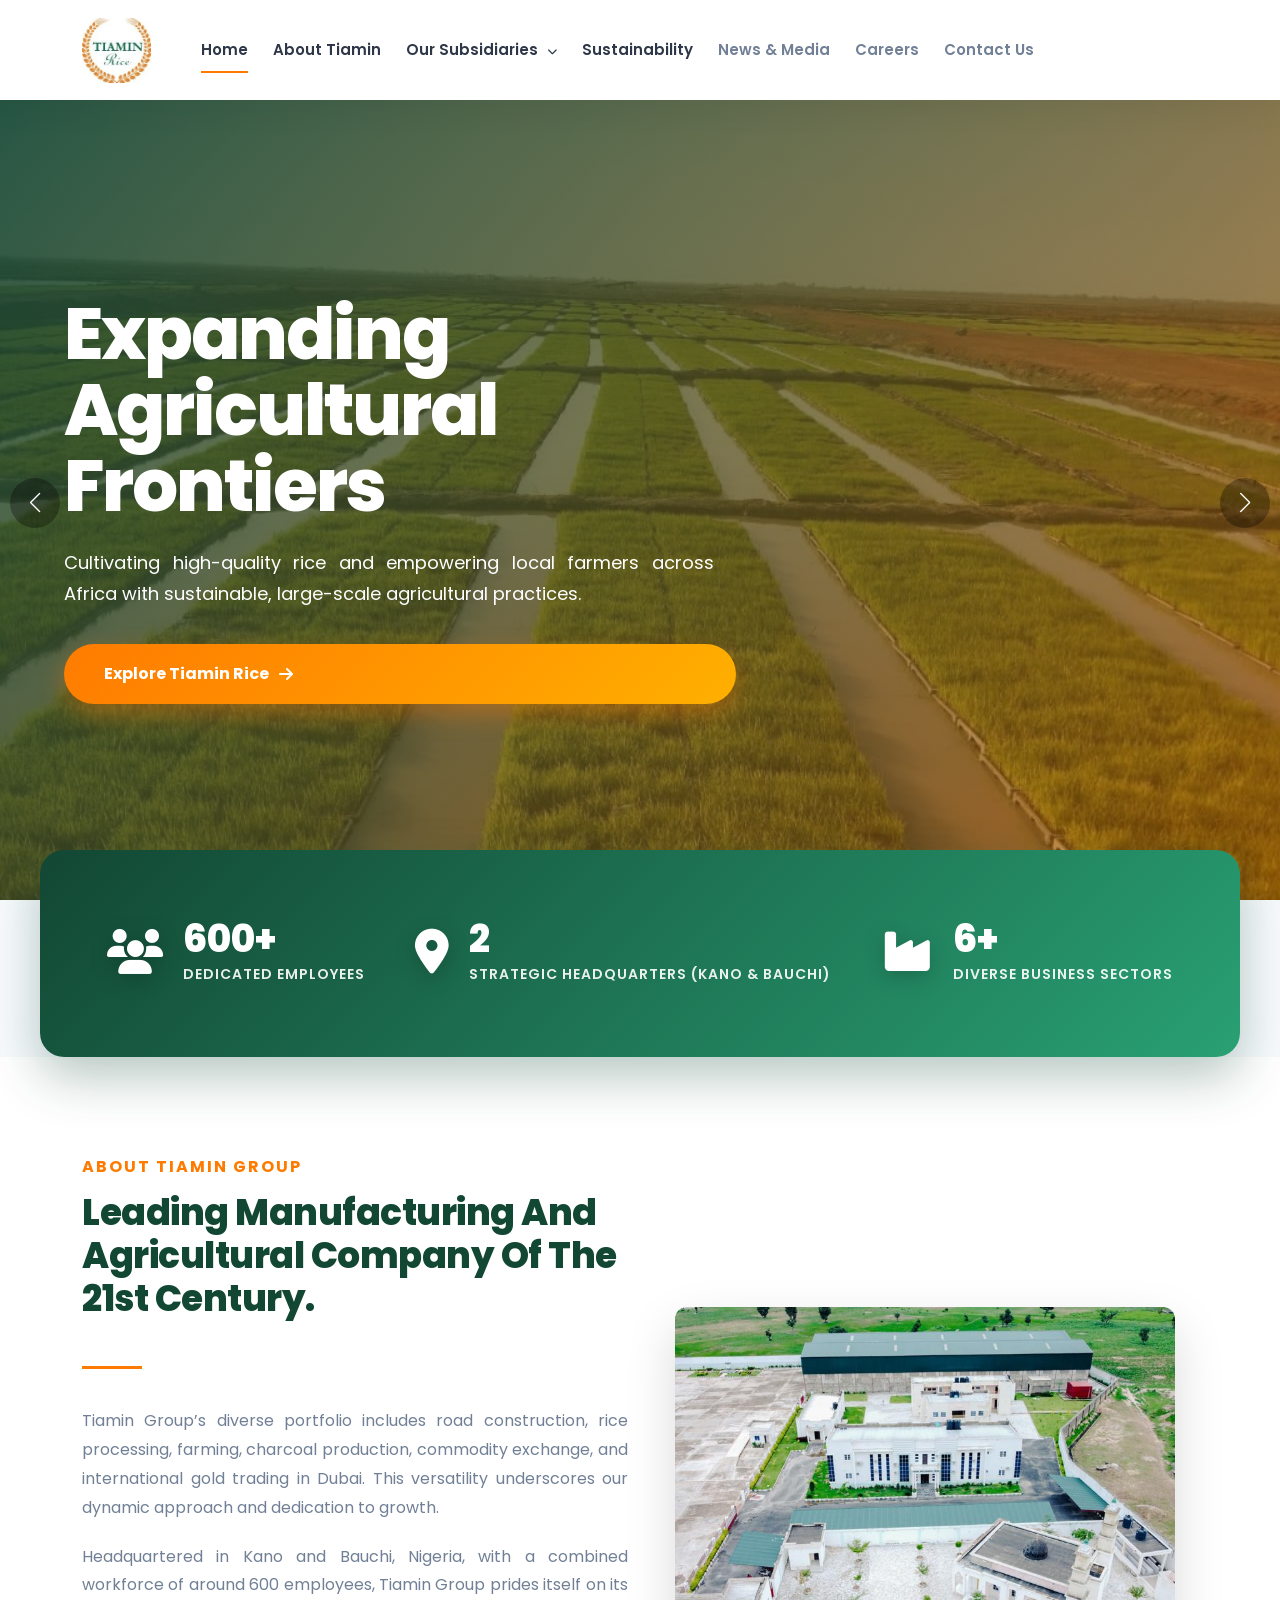
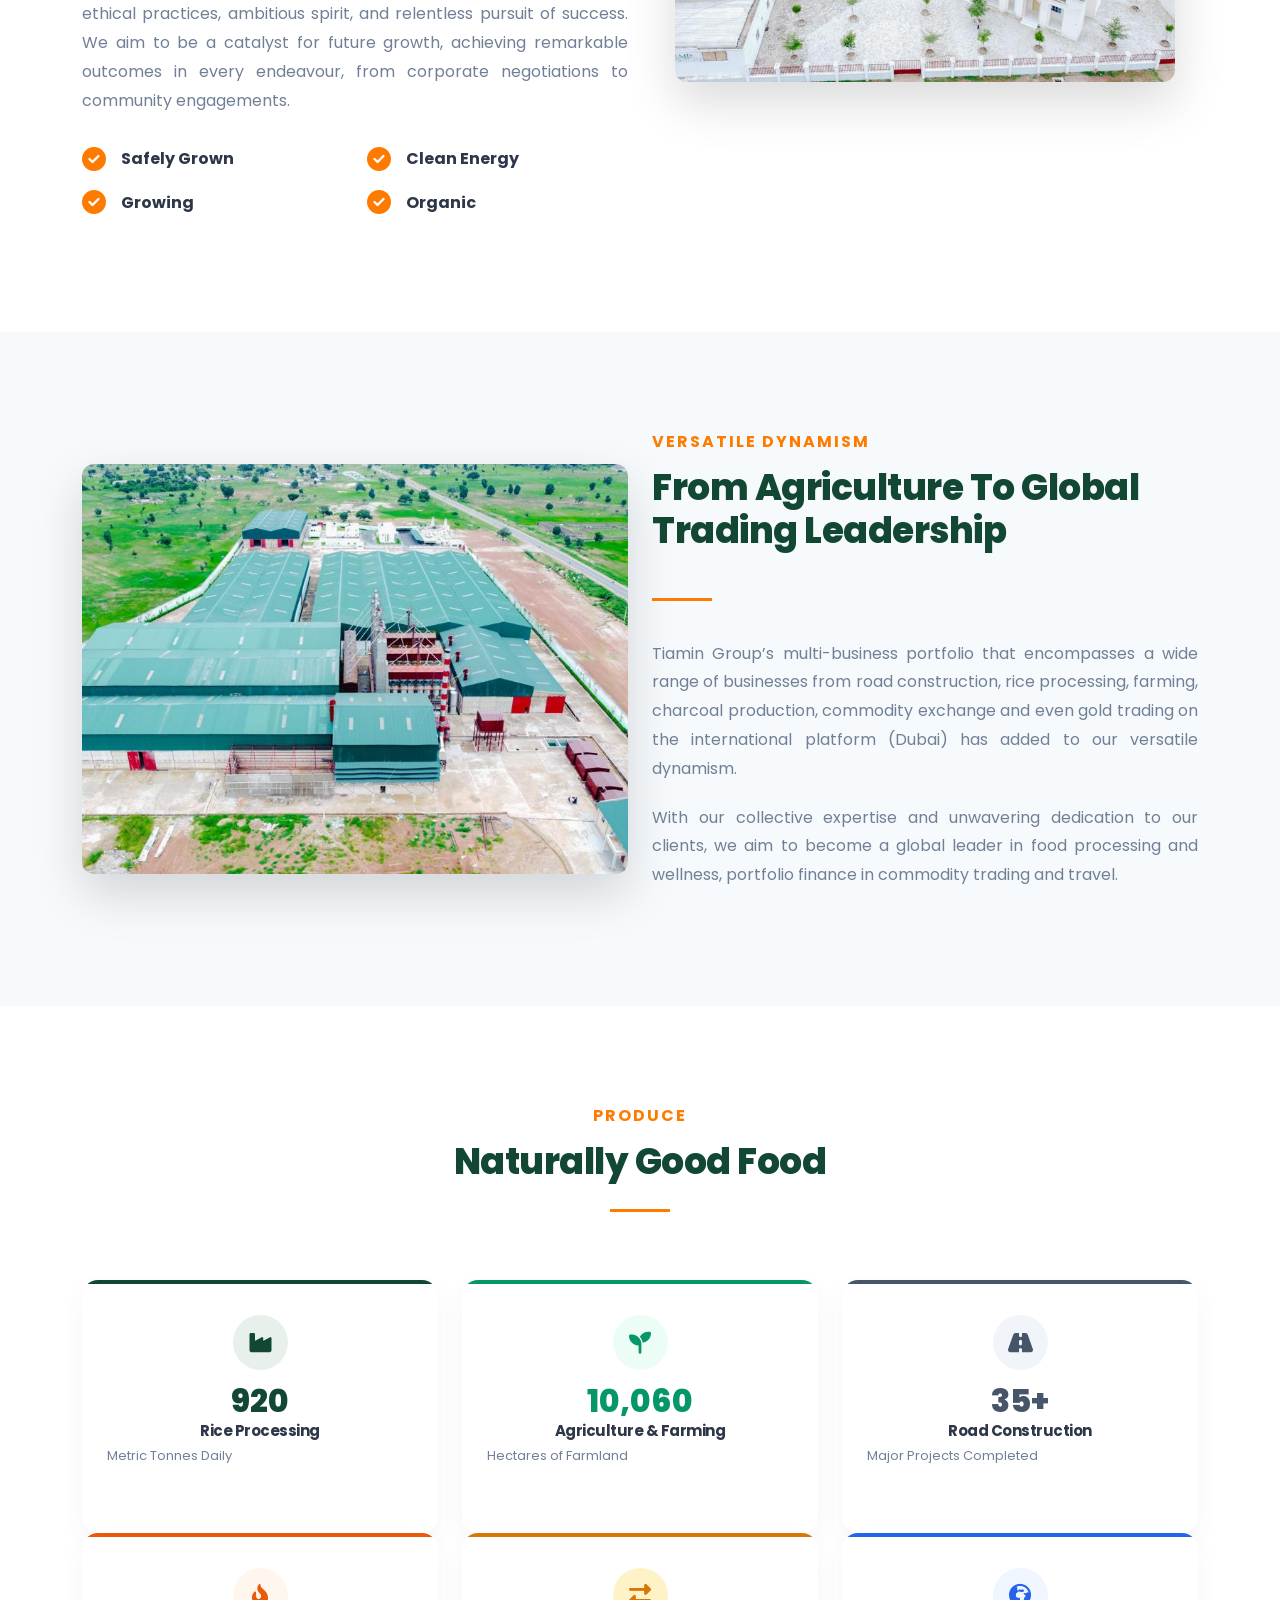
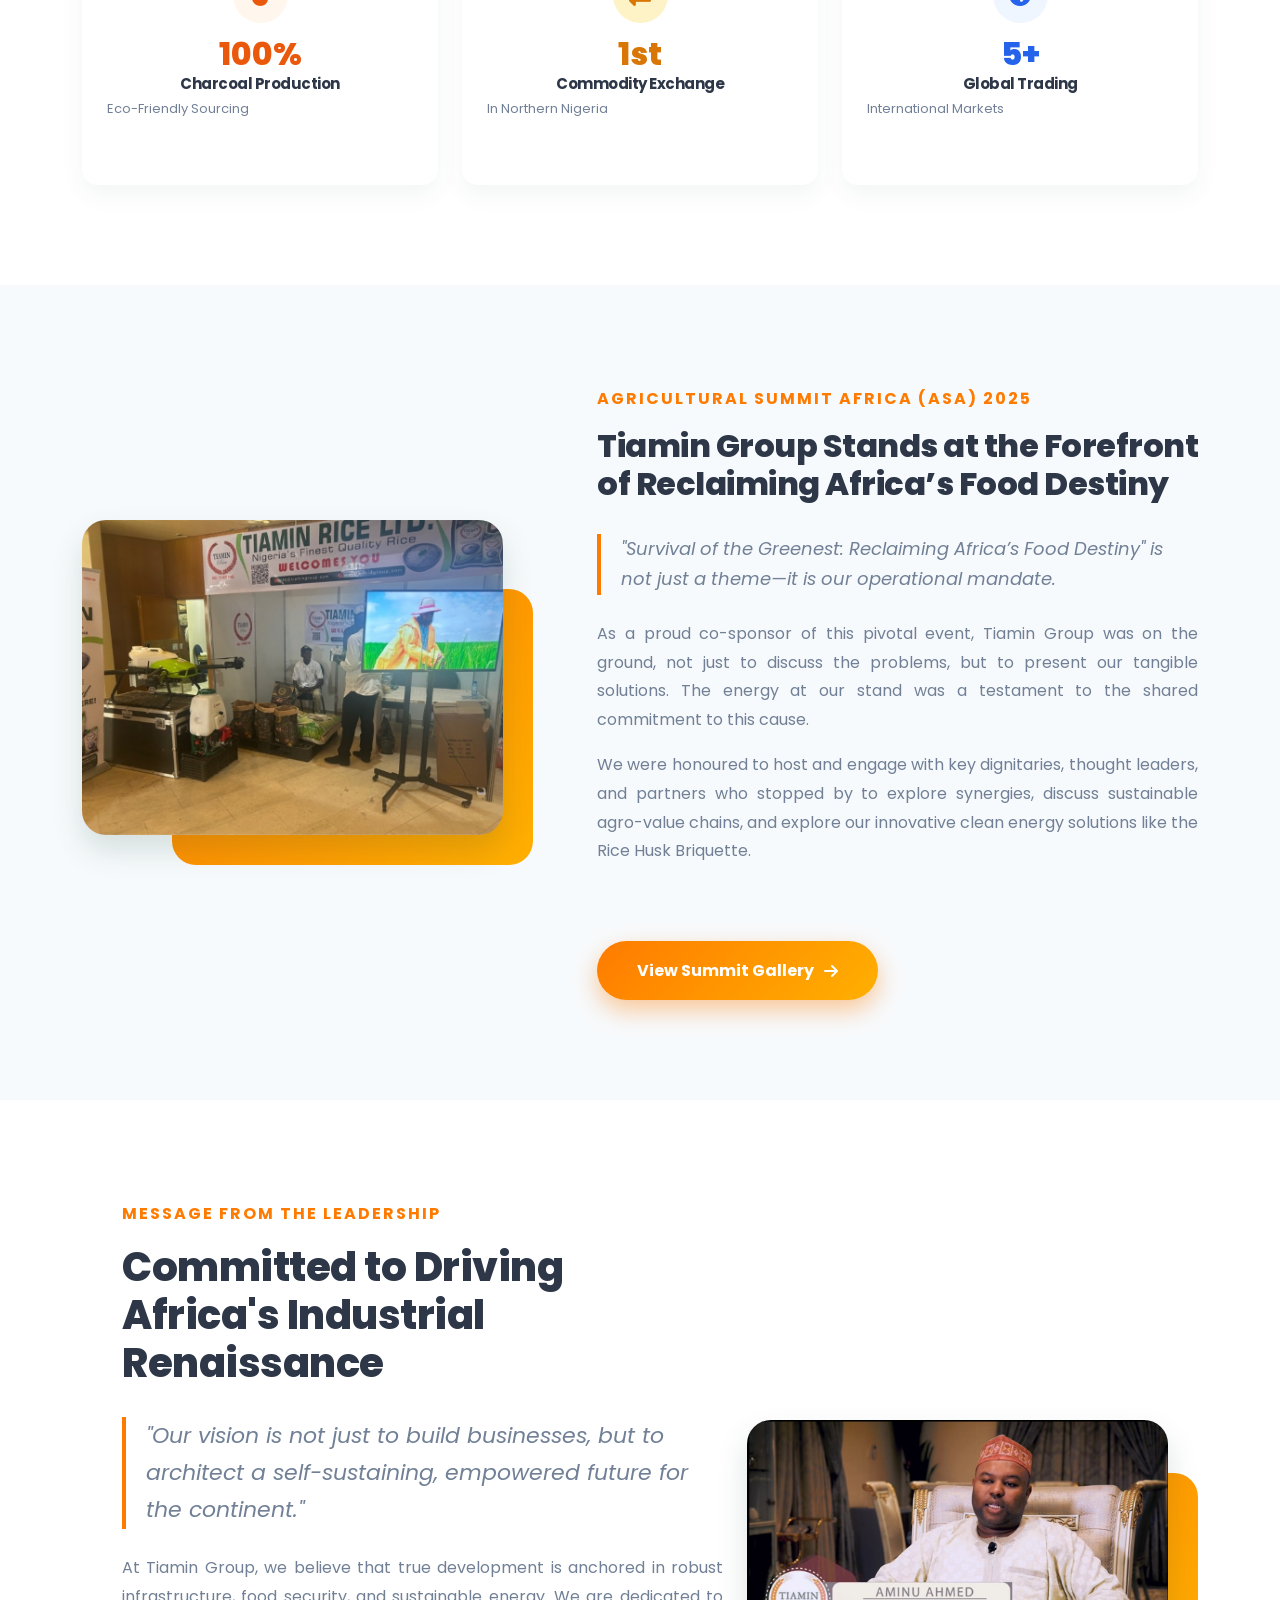
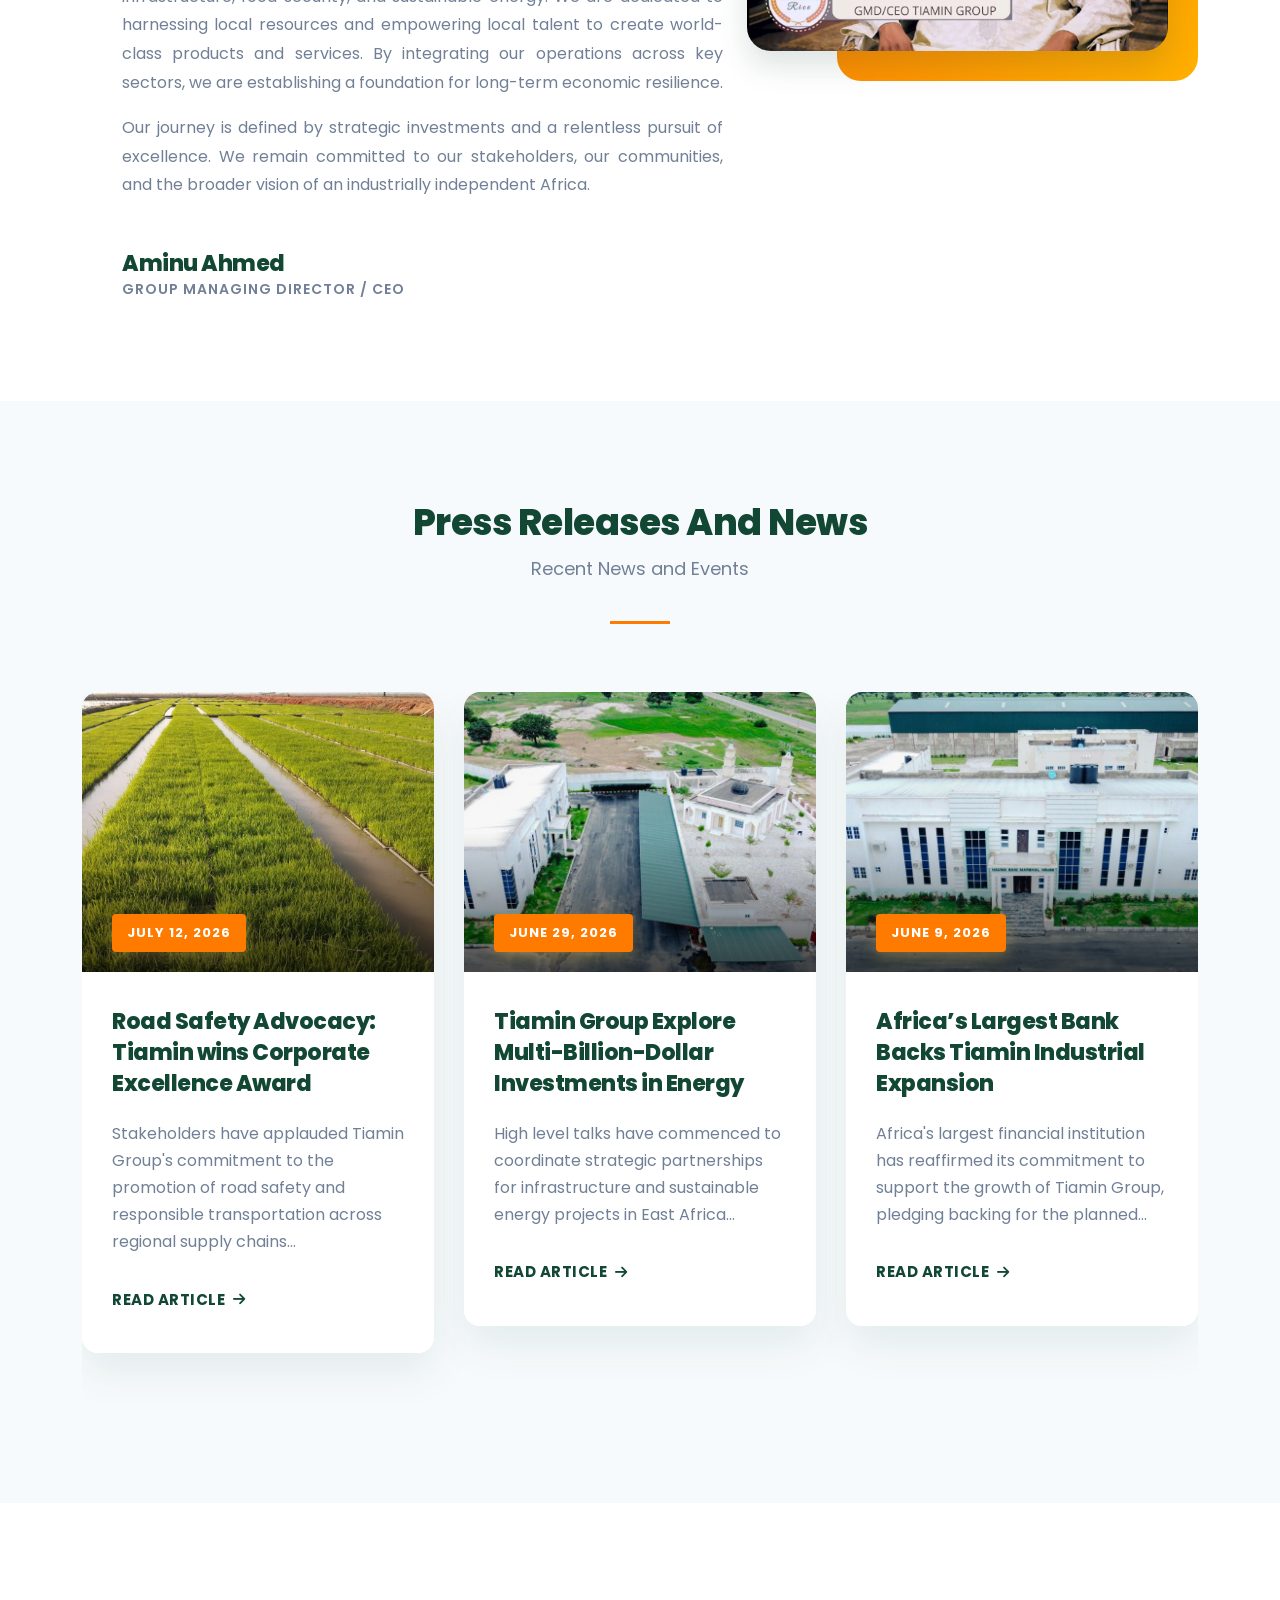
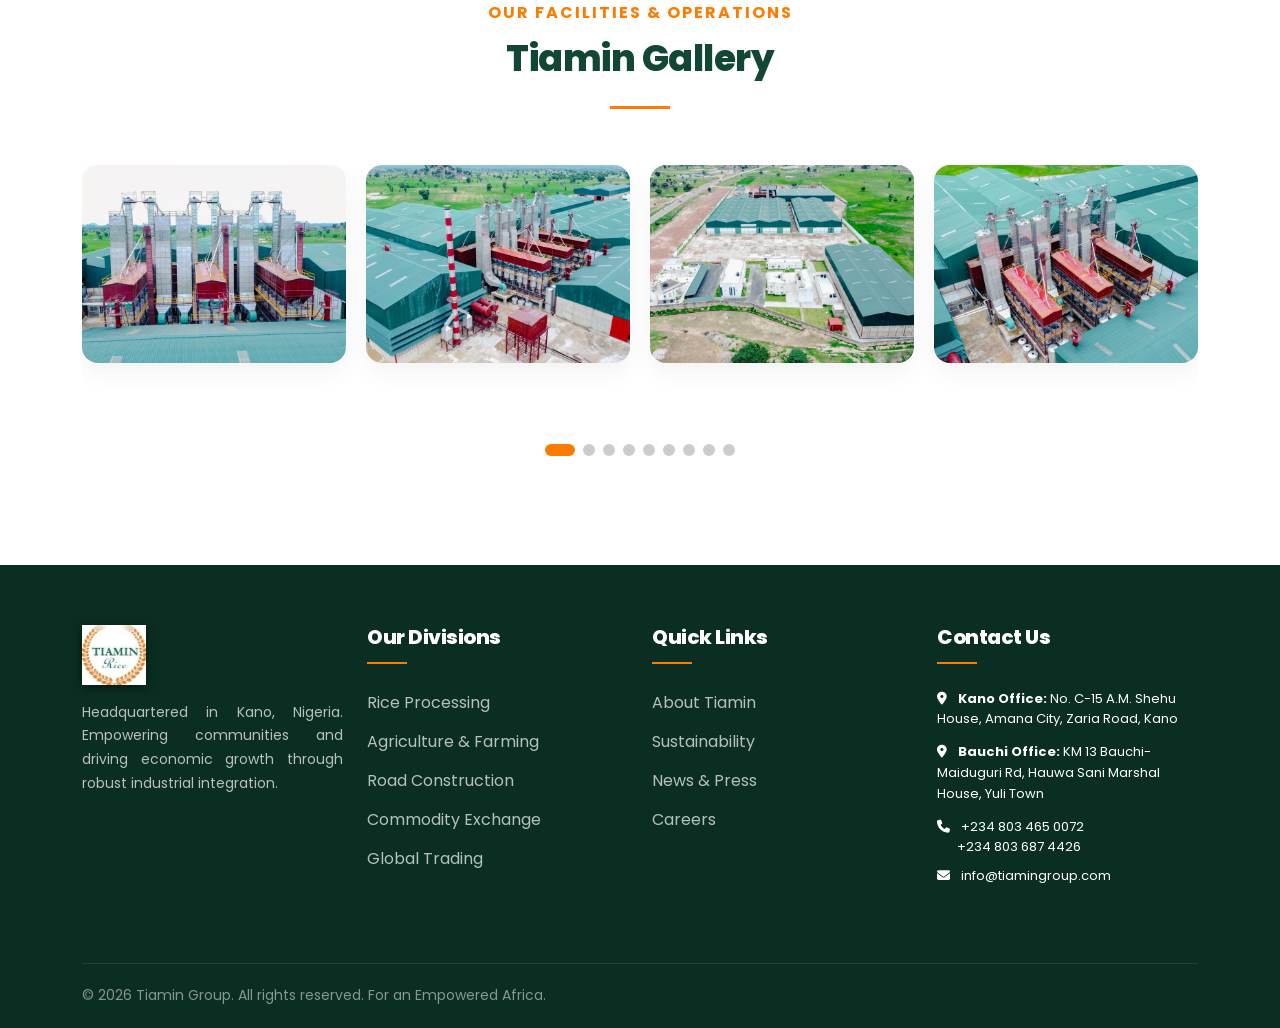
<file: index.html>
<!DOCTYPE html>
<html lang="en">
<head>
    <meta charset="UTF-8">
    <meta name="viewport" content="width=device-width, initial-scale=1">
    <title>Tiamin Group – For An Empowered Africa</title>
    
    <!-- Google Fonts: Mimicking the robust corporate typography -->
    <link rel="preconnect" href="https://fonts.googleapis.com">
    <link rel="preconnect" href="https://fonts.gstatic.com" crossorigin>
    <link href="https://fonts.googleapis.com/css2?family=Poppins:wght@300;400;500;600;700;800;900&display=swap" rel="stylesheet">
    
    <!-- Bootstrap 5 for Grid -->
    <link href="https://cdn.jsdelivr.net/npm/bootstrap@5.3.0/dist/css/bootstrap.min.css" rel="stylesheet">
    
    <!-- Font Awesome (replacing Flaticon/Material Iconic for simplicity) -->
    <link rel="stylesheet" href="https://cdnjs.cloudflare.com/ajax/libs/font-awesome/6.5.0/css/all.min.css" />
    
    <!-- Swiper CSS for Sliders -->
    <link rel="stylesheet" href="https://cdn.jsdelivr.net/npm/swiper@11/swiper-bundle.min.css" />

        <link rel="stylesheet" href="assets/style.css">
</head>
<body>

    <!-- HEADER -->
    <header class="site-header" id="masthead">
        <div class="container">
            <div class="header-inner">
                <div class="site-branding">
                    <a href="#" class="logo-image"><img src="assets/logo.jpg" alt="Tiamin Group" style="height: 65px; width: auto; transition: transform 0.3s ease;"></a>
                </div>
                <nav class="site-navigation">
                    <ul class="main-menu">
                        <li><a href="index.html" class="active">Home</a></li>
                        <li><a href="about.html">About Tiamin</a></li>
                        <li class="has-dropdown">
                            <a href="#businesses">Our Subsidiaries <i class="fas fa-chevron-down" style="font-size: 10px; margin-left: 5px; transition: transform 0.3s ease; display: inline-block;"></i></a>
                            <ul class="sub-menu">
                                <li><a href="rice.html">Rice Processing</a></li>
                                <li><a href="rice.html#farm">Agriculture & Farming</a></li>
                                <li><a href="#businesses">Road Construction</a></li>
                                <li><a href="tcx.html">Commodity Exchange</a></li>
                                <li><a href="gold.html">Global Trading</a></li>
                            </ul>
                        </li>
                        <li><a href="#sustainability">Sustainability</a></li>
                        <li class="greymenu"><a href="#media">News & Media</a></li>
                        <li class="greymenu"><a href="#careers">Careers</a></li>
                        <li class="greymenu"><a href="#contact">Contact Us</a></li>
                    </ul>
                </nav>
                <div class="d-lg-none" style="flex-grow: 1; text-align: center; font-weight: 800; color: var(--color-primary); font-size: 17px; letter-spacing: 1.5px; text-transform: uppercase;">Tiamin Group</div>
                <div class="d-lg-none mobile-toggle">
                    <button class="btn" style="font-size:24px; color:var(--color-primary);"><i class="fas fa-bars"></i></button>
                </div>
            </div>
        </div>
    </header>

    <!-- HERO SLIDER -->
    <section class="hero-section">
        <div class="swiper swiper-hero">
            <div class="swiper-wrapper">
                
                <!-- Slide 1 -->
                <div class="swiper-slide">
                    <div class="hero-slide-bg" style="background-image: url('assets/rice_field_1.jpg');"></div>
                    <div class="hero-content">
                        <h1 class="hero-title">Expanding Agricultural Frontiers</h1>
                        <p class="hero-desc">Cultivating high-quality rice and empowering local farmers across Africa with sustainable, large-scale agricultural practices.</p>
                        <a href="rice.html" class="hero-btn">Explore Tiamin Rice <i class="fas fa-arrow-right"></i></a>
                    </div>
                </div>

                <!-- Slide 2 -->
                <div class="swiper-slide">
                    <div class="hero-slide-bg" style="background-image: url('assets/Tiamin-Factory-Pix00009-scaled.jpg');"></div>
                    <div class="hero-content">
                        <h1 class="hero-title">Powering Africa’s<br>Industrial Transformation</h1>
                        <p class="hero-desc">An integrated ecosystem designed to build sustainable wealth, drive manufacturing, and create robust infrastructure across the continent.</p>
                        <a href="#businesses" class="hero-btn">Explore Our Businesses <i class="fas fa-arrow-right"></i></a>
                    </div>
                </div>

                <!-- Slide 3 -->
                <div class="swiper-slide">
                    <div class="hero-slide-bg" style="background-image: url('assets/WhatsApp%20Image%202026-07-27%20at%2000.41.22%20(3).jpeg');"></div>
                    <div class="hero-content">
                        <h1 class="hero-title">Sustainable iMPACT.<br>Real Progress.</h1>
                        <p class="hero-desc">Tiamin Group is all about creating ventures that serve the interest of stakeholders, communities, and the people concerned.</p>
                        <a href="#sustainability" class="hero-btn">View Sustainability Strategy <i class="fas fa-arrow-right"></i></a>
                    </div>
                </div>

            </div>
            <!-- Navigation -->
            <div class="swiper-button-next"></div>
            <div class="swiper-button-prev"></div>
        </div>
    </section>

    <!-- CONTACT BOX / STATS -->
    <div class="cms-contact-box-wrap">
        <div class="container">
            <div class="cms-contact-box">
                <div class="info-item">
                    <div class="inner-icon"><i class="fas fa-users"></i></div>
                    <div class="inner-text">
                        <div class="above-text">600+</div>
                        <div class="bellow-text">Dedicated Employees</div>
                    </div>
                </div>
                <div class="info-item">
                    <div class="inner-icon"><i class="fas fa-map-marker-alt"></i></div>
                    <div class="inner-text">
                        <div class="above-text">2</div>
                        <div class="bellow-text">Strategic Headquarters (Kano & Bauchi)</div>
                    </div>
                </div>
                <div class="info-item">
                    <div class="inner-icon"><i class="fas fa-industry"></i></div>
                    <div class="inner-text">
                        <div class="above-text">6+</div>
                        <div class="bellow-text">Diverse Business Sectors</div>
                    </div>
                </div>
            </div>
        </div>
    </div>

    <!-- ABOUT TIAMIN GROUP -->
    <section id="about" style="padding: 100px 0; background: var(--color-card-bg);">
        <div class="container">
            <div class="row align-items-center">
                <div class="col-lg-6 mb-5 mb-lg-0">
                    <div class="cms-heading" style="text-align: left; margin-bottom: 30px;">
                        <h6 style="color:var(--color-accent); font-weight:700; text-transform:uppercase; margin-bottom:15px; letter-spacing:2px;">About Tiamin Group</h6>
                        <h2 class="custom-heading" style="text-align: left; margin-bottom: 30px;">Leading Manufacturing and Agricultural Company of the 21st Century.</h2>
                        <span class="heading-underline" style="margin-bottom: 0;"></span>
                    </div>
                    <p style="color: var(--color-text-light); font-size: 16px; line-height: 1.8; margin-bottom: 20px;">Tiamin Group’s diverse portfolio includes road construction, rice processing, farming, charcoal production, commodity exchange, and international gold trading in Dubai. This versatility underscores our dynamic approach and dedication to growth.</p>
                    <p style="color: var(--color-text-light); font-size: 16px; line-height: 1.8; margin-bottom: 30px;">Headquartered in Kano and Bauchi, Nigeria, with a combined workforce of around 600 employees, Tiamin Group prides itself on its ethical practices, ambitious spirit, and relentless pursuit of success. We aim to be a catalyst for future growth, achieving remarkable outcomes in every endeavour, from corporate negotiations to community engagements.</p>
                    <div class="row mt-4">
                        <div class="col-6 mb-3"><div class="d-flex align-items-center"><i class="fas fa-check-circle" style="color:var(--color-accent); font-size:24px; margin-right:15px;"></i><span style="font-weight:700; font-size:16px; color:var(--color-text);">Safely Grown</span></div></div>
                        <div class="col-6 mb-3"><div class="d-flex align-items-center"><i class="fas fa-check-circle" style="color:var(--color-accent); font-size:24px; margin-right:15px;"></i><span style="font-weight:700; font-size:16px; color:var(--color-text);">Clean Energy</span></div></div>
                        <div class="col-6 mb-3"><div class="d-flex align-items-center"><i class="fas fa-check-circle" style="color:var(--color-accent); font-size:24px; margin-right:15px;"></i><span style="font-weight:700; font-size:16px; color:var(--color-text);">Growing</span></div></div>
                        <div class="col-6 mb-3"><div class="d-flex align-items-center"><i class="fas fa-check-circle" style="color:var(--color-accent); font-size:24px; margin-right:15px;"></i><span style="font-weight:700; font-size:16px; color:var(--color-text);">Organic</span></div></div>
                    </div>
                </div>
                <div class="col-lg-6 text-center">
                    <img src="assets/WhatsApp%20Image%202026-07-27%20at%2000.41.24.jpeg" alt="About Tiamin" style="width: 100%; max-width: 500px; border-radius: 12px; box-shadow: 0 20px 50px rgba(0,0,0,0.15); aspect-ratio: 4/3; object-fit: cover;">
                </div>
            </div>
        </div>
    </section>

    <!-- VERSATILE DYNAMISM -->
    <section style="padding: 100px 0; background: var(--color-bg-grey);">
        <div class="container">
            <div class="row align-items-center flex-row-reverse">
                <div class="col-lg-6 mb-5 mb-lg-0 pl-lg-5">
                    <div class="cms-heading" style="text-align: left; margin-bottom: 30px;">
                        <h6 style="color:var(--color-accent); font-weight:700; text-transform:uppercase; margin-bottom:15px; letter-spacing:2px;">Versatile Dynamism</h6>
                        <h2 class="custom-heading" style="text-align: left; margin-bottom: 30px;">From Agriculture to Global Trading Leadership</h2>
                        <span class="heading-underline" style="margin-bottom: 0;"></span>
                    </div>
                    <p style="color: var(--color-text-light); font-size: 16px; line-height: 1.8; margin-bottom: 20px;">Tiamin Group’s multi-business portfolio that encompasses a wide range of businesses from road construction, rice processing, farming, charcoal production, commodity exchange and even gold trading on the international platform (Dubai) has added to our versatile dynamism.</p>
                    <p style="color: var(--color-text-light); font-size: 16px; line-height: 1.8;">With our collective expertise and unwavering dedication to our clients, we aim to become a global leader in food processing and wellness, portfolio finance in commodity trading and travel.</p>
                </div>
                <div class="col-lg-6">
                    <img src="assets/WhatsApp%20Image%202026-07-27%20at%2000.41.19.jpeg" alt="Versatile Dynamism" style="width: 100%; border-radius: 12px; box-shadow: 0 20px 50px rgba(0,0,0,0.15); aspect-ratio: 4/3; object-fit: cover;">
                </div>
            </div>
        </div>
    </section>

    <!-- FANCY BOXES GRID (PRODUCE) -->
    <section class="fancy-boxes-wrap" id="businesses" style="padding: 100px 0; background: var(--color-card-bg);">
        <div class="container">
            <div class="cms-heading">
                <h6 style="color:var(--color-accent); font-weight:700; text-transform:uppercase; margin-bottom:15px; letter-spacing:2px;">Produce</h6>
                <h2 class="custom-heading">Naturally Good Food</h2>
                <span class="heading-underline"></span>
            </div>
            <div class="row">
                
                <div class="col-lg-4 col-md-6">
                    <div class="cms-fancy-box" style="--card-color: #124734; --card-bg-color: #E8F0EC;">
                        <div class="box-content-wrapper">
                            <div class="cms-fancy-box-icon-wrap"><i class="fas fa-industry"></i></div>
                            <div class="cms-fancy-box-number">920</div>
                            <h3 class="cms-fancy-box-title">Rice Processing</h3>
                            <p class="cms-fancy-box-description">Metric Tonnes Daily</p>
                        </div>
                    </div>
                </div>

                <div class="col-lg-4 col-md-6">
                    <div class="cms-fancy-box" style="--card-color: #059669; --card-bg-color: #ECFDF5;">
                        <div class="box-content-wrapper">
                            <div class="cms-fancy-box-icon-wrap"><i class="fas fa-seedling"></i></div>
                            <div class="cms-fancy-box-number">10,060</div>
                            <h3 class="cms-fancy-box-title">Agriculture & Farming</h3>
                            <p class="cms-fancy-box-description">Hectares of Farmland</p>
                        </div>
                    </div>
                </div>

                <div class="col-lg-4 col-md-6">
                    <div class="cms-fancy-box" style="--card-color: #475569; --card-bg-color: #F1F5F9;">
                        <div class="box-content-wrapper">
                            <div class="cms-fancy-box-icon-wrap"><i class="fas fa-road"></i></div>
                            <div class="cms-fancy-box-number">35+</div>
                            <h3 class="cms-fancy-box-title">Road Construction</h3>
                            <p class="cms-fancy-box-description">Major Projects Completed</p>
                        </div>
                    </div>
                </div>

                <div class="col-lg-4 col-md-6">
                    <div class="cms-fancy-box" style="--card-color: #EA580C; --card-bg-color: #FFF7ED;">
                        <div class="box-content-wrapper">
                            <div class="cms-fancy-box-icon-wrap"><i class="fas fa-fire-alt"></i></div>
                            <div class="cms-fancy-box-number">100%</div>
                            <h3 class="cms-fancy-box-title">Charcoal Production</h3>
                            <p class="cms-fancy-box-description">Eco-Friendly Sourcing</p>
                        </div>
                    </div>
                </div>

                <div class="col-lg-4 col-md-6">
                    <div class="cms-fancy-box" style="--card-color: #D97706; --card-bg-color: #FEF3C7;">
                        <div class="box-content-wrapper">
                            <div class="cms-fancy-box-icon-wrap"><i class="fas fa-exchange-alt"></i></div>
                            <div class="cms-fancy-box-number">1st</div>
                            <h3 class="cms-fancy-box-title">Commodity Exchange</h3>
                            <p class="cms-fancy-box-description">In Northern Nigeria</p>
                        </div>
                    </div>
                </div>
                
                <div class="col-lg-4 col-md-6">
                    <div class="cms-fancy-box" style="--card-color: #2563EB; --card-bg-color: #EFF6FF;">
                        <div class="box-content-wrapper">
                            <div class="cms-fancy-box-icon-wrap"><i class="fas fa-globe-africa"></i></div>
                            <div class="cms-fancy-box-number">5+</div>
                            <h3 class="cms-fancy-box-title">Global Trading</h3>
                            <p class="cms-fancy-box-description">International Markets</p>
                        </div>
                    </div>
                </div>

            </div>
        </div>
    </section>

    <!-- ASA 2025 SUMMIT SECTION -->
    <section class="ceo-section" id="sustainability" style="background: var(--color-bg-grey);">
        <div class="container">
            <div class="row align-items-center">
                <div class="col-lg-5 mb-5 mb-lg-0">
                    <div class="ceo-image-wrapper">
                        <!-- Using booth image for summit -->
                        <img src="assets/booth.jpg" alt="ASA 2025 Summit">
                    </div>
                </div>
                <div class="col-lg-7">
                    <div class="ceo-content">
                        <div class="ceo-greeting">Agricultural Summit Africa (ASA) 2025</div>
                        <h2 class="ceo-title-main" style="font-size: 32px;">Tiamin Group Stands at the Forefront of Reclaiming Africa’s Food Destiny</h2>
                        <div class="ceo-quote" style="font-size: 18px;">
                            "Survival of the Greenest: Reclaiming Africa’s Food Destiny" is not just a theme—it is our operational mandate.
                        </div>
                        <div class="ceo-text">
                            <p>As a proud co-sponsor of this pivotal event, Tiamin Group was on the ground, not just to discuss the problems, but to present our tangible solutions. The energy at our stand was a testament to the shared commitment to this cause.</p>
                            <p>We were honoured to host and engage with key dignitaries, thought leaders, and partners who stopped by to explore synergies, discuss sustainable agro-value chains, and explore our innovative clean energy solutions like the Rice Husk Briquette.</p>
                        </div>
                        <div class="ceo-signature-block mt-4">
                            <a href="#" class="hero-btn" style="opacity:1; transform:none;">View Summit Gallery <i class="fas fa-arrow-right"></i></a>
                        </div>
                    </div>
                </div>
            </div>
        </div>
    </section>

    <!-- CEO MESSAGE SECTION -->
    <section class="ceo-section" id="leadership" style="background: var(--color-card-bg);">
        <div class="container">
            <div class="row align-items-center flex-row-reverse">
                <div class="col-lg-5 mb-5 mb-lg-0">
                    <div class="ceo-image-wrapper">
                        <img src="assets/tiamin-group-ceo-speech.jpg" alt="Leadership">
                    </div>
                </div>
                <div class="col-lg-7 pr-lg-5">
                    <div class="ceo-content">
                        <div class="ceo-greeting">Message from the Leadership</div>
                        <h2 class="ceo-title-main">Committed to Driving Africa's Industrial Renaissance</h2>
                        <div class="ceo-quote">
                            "Our vision is not just to build businesses, but to architect a self-sustaining, empowered future for the continent."
                        </div>
                        <div class="ceo-text">
                            <p>At Tiamin Group, we believe that true development is anchored in robust infrastructure, food security, and sustainable energy. We are dedicated to harnessing local resources and empowering local talent to create world-class products and services. By integrating our operations across key sectors, we are establishing a foundation for long-term economic resilience.</p>
                            <p>Our journey is defined by strategic investments and a relentless pursuit of excellence. We remain committed to our stakeholders, our communities, and the broader vision of an industrially independent Africa.</p>
                        </div>
                        <div class="ceo-signature-block">
                            <div class="ceo-details">
                                <h4>Aminu Ahmed</h4>
                                <p>Group Managing Director / CEO</p>
                            </div>
                        </div>
                    </div>
                </div>
            </div>
        </div>
    </section>

    <!-- NEWS CAROUSEL -->
    <section class="news-section" id="media">
        <div class="container">
            <div class="cms-heading">
                <h2 class="custom-heading">Press Releases and News</h2>
                <div class="custom-description">Recent News and Events</div>
                <span class="heading-underline"></span>
            </div>

            <div class="swiper swiper-news" style="padding-bottom: 50px;">
                <div class="swiper-wrapper">
                    
                    <div class="swiper-slide">
                        <div class="carousel-item-inner">
                            <div class="entry-featured">
                                <a href="#"><img src="assets/rice_field_2.jpg" alt="News"></a>
                                <div class="post-date-badge">July 12, 2026</div>
                            </div>
                            <div class="entry-body">
                                <h3 class="entry-title"><a href="#">Road Safety Advocacy: Tiamin wins Corporate Excellence Award</a></h3>
                                <div class="entry-content-text">
                                    Stakeholders have applauded Tiamin Group's commitment to the promotion of road safety and responsible transportation across regional supply chains...
                                </div>
                                <div class="entry-readmore">
                                    <a href="#">Read Article <i class="fas fa-arrow-right"></i></a>
                                </div>
                            </div>
                        </div>
                    </div>

                    <div class="swiper-slide">
                        <div class="carousel-item-inner">
                            <div class="entry-featured">
                                <a href="#"><img src="assets/WhatsApp%20Image%202026-07-27%20at%2000.41.24%20(1).jpeg" alt="News" style="aspect-ratio: 16/9; object-fit: cover; width: 100%;"></a>
                                <div class="post-date-badge">June 29, 2026</div>
                            </div>
                            <div class="entry-body">
                                <h3 class="entry-title"><a href="#">Tiamin Group Explore Multi-Billion-Dollar Investments in Energy</a></h3>
                                <div class="entry-content-text">
                                    High level talks have commenced to coordinate strategic partnerships for infrastructure and sustainable energy projects in East Africa...
                                </div>
                                <div class="entry-readmore">
                                    <a href="#">Read Article <i class="fas fa-arrow-right"></i></a>
                                </div>
                            </div>
                        </div>
                    </div>

                    <div class="swiper-slide">
                        <div class="carousel-item-inner">
                            <div class="entry-featured">
                                <a href="#"><img src="assets/WhatsApp%20Image%202026-07-27%20at%2000.41.24%20(2).jpeg" alt="News" style="aspect-ratio: 16/9; object-fit: cover; width: 100%;"></a>
                                <div class="post-date-badge">June 9, 2026</div>
                            </div>
                            <div class="entry-body">
                                <h3 class="entry-title"><a href="#">Africa’s Largest Bank Backs Tiamin Industrial Expansion</a></h3>
                                <div class="entry-content-text">
                                    Africa's largest financial institution has reaffirmed its commitment to support the growth of Tiamin Group, pledging backing for the planned...
                                </div>
                                <div class="entry-readmore">
                                    <a href="#">Read Article <i class="fas fa-arrow-right"></i></a>
                                </div>
                            </div>
                        </div>
                    </div>

                </div>
                <!-- Pagination -->
                <div class="swiper-pagination"></div>
            </div>
        </div>
    </section>

    <!-- GALLERY SECTION -->
    <section class="gallery-section" id="gallery" style="padding: 100px 0; background: var(--color-card-bg);">
        <style>
            .gallery-item {
                border-radius: 16px;
                overflow: hidden;
                box-shadow: 0 10px 25px rgba(0,0,0,0.05);
                aspect-ratio: 4/3;
                background: #f0f0f0;
            }
            .gallery-item img {
                width: 100%;
                height: 100%;
                object-fit: cover;
                transition: transform 0.5s ease;
            }
            .gallery-item:hover img {
                transform: scale(1.05);
            }
        </style>
        <div class="container">
            <div class="cms-heading text-center mb-5" style="text-align: center;">
                <h6 style="color:var(--color-accent); font-weight:700; text-transform:uppercase; margin-bottom:15px; letter-spacing:2px; text-align: center;">Our Facilities & Operations</h6>
                <h2 class="custom-heading mx-auto" style="text-align: center;">Tiamin Gallery</h2>
                <span class="heading-underline mx-auto" style="margin-left: auto; margin-right: auto;"></span>
            </div>

            <div class="swiper swiper-gallery" style="padding-bottom: 50px;">
                <div class="swiper-wrapper">
                    <div class="swiper-slide"><div class="gallery-item"><img src="assets/WhatsApp%20Image%202026-07-27%20at%2000.41.19%20(1).jpeg" alt="Tiamin Operation"></div></div>
                    <div class="swiper-slide"><div class="gallery-item"><img src="assets/WhatsApp%20Image%202026-07-27%20at%2000.41.19%20(2).jpeg" alt="Tiamin Operation"></div></div>
                    <div class="swiper-slide"><div class="gallery-item"><img src="assets/WhatsApp%20Image%202026-07-27%20at%2000.41.19%20(3).jpeg" alt="Tiamin Operation"></div></div>
                    <div class="swiper-slide"><div class="gallery-item"><img src="assets/WhatsApp%20Image%202026-07-27%20at%2000.41.20%20(1).jpeg" alt="Tiamin Operation"></div></div>
                    <div class="swiper-slide"><div class="gallery-item"><img src="assets/WhatsApp%20Image%202026-07-27%20at%2000.41.20%20(2).jpeg" alt="Tiamin Operation"></div></div>
                    <div class="swiper-slide"><div class="gallery-item"><img src="assets/WhatsApp%20Image%202026-07-27%20at%2000.41.21%20(1).jpeg" alt="Tiamin Operation"></div></div>
                    <div class="swiper-slide"><div class="gallery-item"><img src="assets/WhatsApp%20Image%202026-07-27%20at%2000.41.22%20(1).jpeg" alt="Tiamin Operation"></div></div>
                    <div class="swiper-slide"><div class="gallery-item"><img src="assets/WhatsApp%20Image%202026-07-27%20at%2000.41.23%20(1).jpeg" alt="Tiamin Operation"></div></div>
                    <div class="swiper-slide"><div class="gallery-item"><img src="assets/WhatsApp%20Image%202026-07-27%20at%2000.41.24%20(3).jpeg" alt="Tiamin Operation"></div></div>
                </div>
                <div class="swiper-pagination gallery-pagination position-relative mt-4"></div>
            </div>
        </div>
    </section>

    <!-- FOOTER -->
    <footer class="site-footer" id="contact">
        <div class="container">
            <div class="row">
                <div class="col-lg-3 col-md-6 mb-4">
                    <a href="#" class="logo-image mb-3 d-block"><img src="assets/logo.jpg" alt="Tiamin Group" style="height: 60px; filter: drop-shadow(0px 2px 5px rgba(0,0,0,0.5));"></a>
                    <p style="color:rgba(255,255,255,0.7); font-size:14px;">Headquartered in Kano, Nigeria. Empowering communities and driving economic growth through robust industrial integration.</p>
                </div>
                <div class="col-lg-3 col-md-6 mb-4">
                    <h4 class="footer-widget-title">Our Divisions</h4>
                    <ul class="footer-menu">
                        <li><a href="rice.html">Rice Processing</a></li>
                        <li><a href="rice.html#farm">Agriculture & Farming</a></li>
                        <li><a href="#businesses">Road Construction</a></li>
                        <li><a href="tcx.html">Commodity Exchange</a></li>
                        <li><a href="gold.html">Global Trading</a></li>
                    </ul>
                </div>
                <div class="col-lg-3 col-md-6 mb-4">
                    <h4 class="footer-widget-title">Quick Links</h4>
                    <ul class="footer-menu">
                        <li><a href="about.html">About Tiamin</a></li>
                        <li><a href="#sustainability">Sustainability</a></li>
                        <li><a href="#media">News & Press</a></li>
                        <li><a href="#careers">Careers</a></li>
                    </ul>
                </div>
                <div class="col-lg-3 col-md-6 mb-4">
                    <h4 class="footer-widget-title">Contact Us</h4>
                    <ul class="footer-menu" style="font-size: 13px; line-height: 1.6;">
                        <li style="margin-bottom: 12px;"><i class="fas fa-map-marker-alt me-2 text-accent"></i> <strong>Kano Office:</strong> No. C-15 A.M. Shehu House, Amana City, Zaria Road, Kano</li>
                        <li style="margin-bottom: 12px;"><i class="fas fa-map-marker-alt me-2 text-accent"></i> <strong>Bauchi Office:</strong> KM 13 Bauchi-Maiduguri Rd, Hauwa Sani Marshal House, Yuli Town</li>
                        <li style="margin-bottom: 8px;"><i class="fas fa-phone me-2 text-accent"></i> +234 803 465 0072<br><span style="padding-left: 20px;">+234 803 687 4426</span></li>
                        <li><i class="fas fa-envelope me-2 text-accent"></i> info@tiamingroup.com</li>
                    </ul>
                </div>
            </div>
            <div class="footer-bottom">
                <p class="mb-0">&copy; 2026 Tiamin Group. All rights reserved. For an Empowered Africa.</p>
            </div>
        </div>
    </footer>

    <!-- Scripts -->
    <script src="https://cdn.jsdelivr.net/npm/bootstrap@5.3.0/dist/js/bootstrap.bundle.min.js"></script>
    <script src="https://cdn.jsdelivr.net/npm/swiper@11/swiper-bundle.min.js"></script>
    <script>
        // Sticky Header
        window.addEventListener('scroll', function() {
            const header = document.getElementById('masthead');
            if (window.scrollY > 50) {
                header.classList.add('sticky');
            } else {
                header.classList.remove('sticky');
            }
        });

        // Hero Swiper
        const heroSwiper = new Swiper('.swiper-hero', {
            loop: true,
            effect: 'fade',
            speed: 1000,
            autoplay: {
                delay: 6000,
                disableOnInteraction: false,
            },
            navigation: {
                nextEl: '.swiper-button-next',
                prevEl: '.swiper-button-prev',
            }
        });

        // News Swiper
        const newsSwiper = new Swiper('.swiper-news', {
            slidesPerView: 1,
            spaceBetween: 30,
            loop: true,
            pagination: {
                el: '.swiper-pagination',
                clickable: true,
            },
            breakpoints: {
                768: { slidesPerView: 2 },
                992: { slidesPerView: 3 }
            }
        });

        // Gallery Swiper
        const gallerySwiper = new Swiper('.swiper-gallery', {
            slidesPerView: 1,
            spaceBetween: 20,
            loop: true,
            autoplay: { delay: 3000, disableOnInteraction: false },
            pagination: { el: '.gallery-pagination', clickable: true },
            breakpoints: {
                576: { slidesPerView: 2 },
                768: { slidesPerView: 3 },
                992: { slidesPerView: 4 }
            }
        });

        // Mobile Menu Toggle
        document.querySelector('.mobile-toggle button').addEventListener('click', function() {
            const nav = document.querySelector('.site-navigation');
            nav.classList.toggle('active');
        });
    </script>
</body>
</html>
</file>
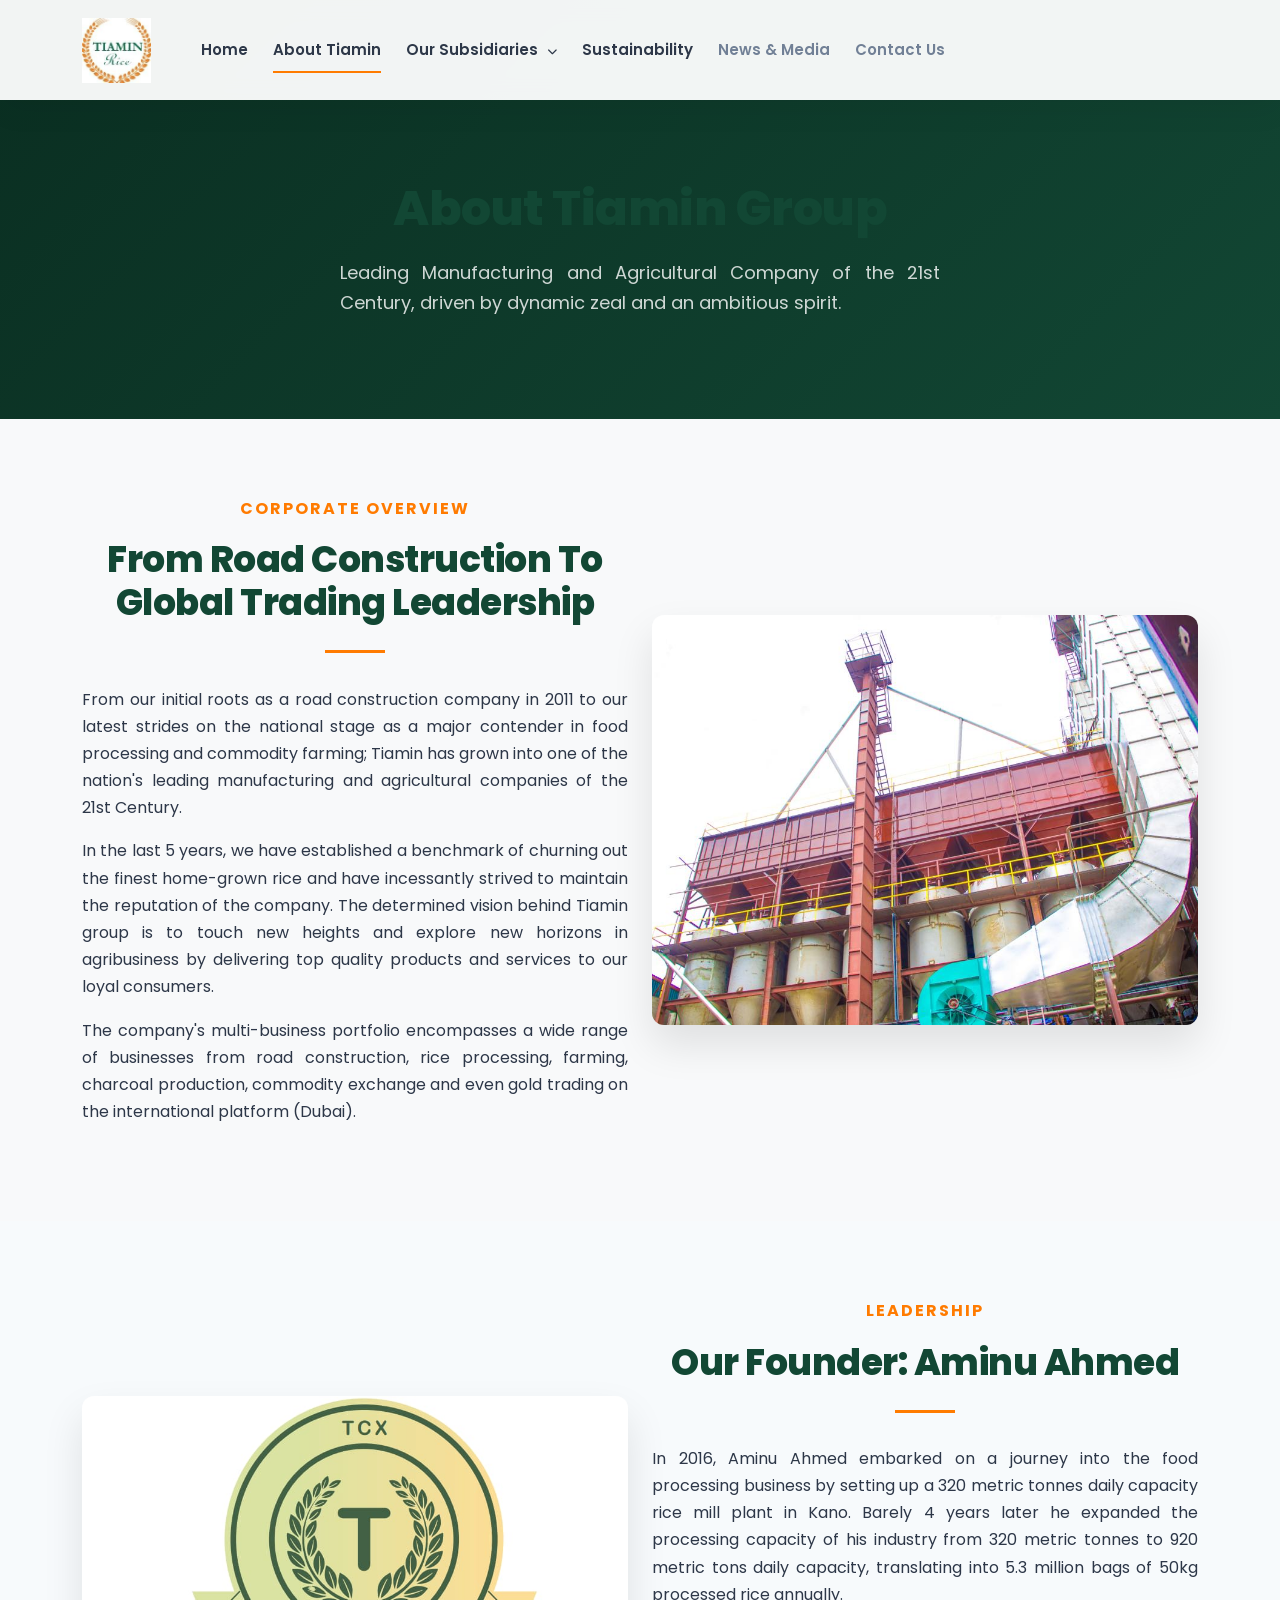
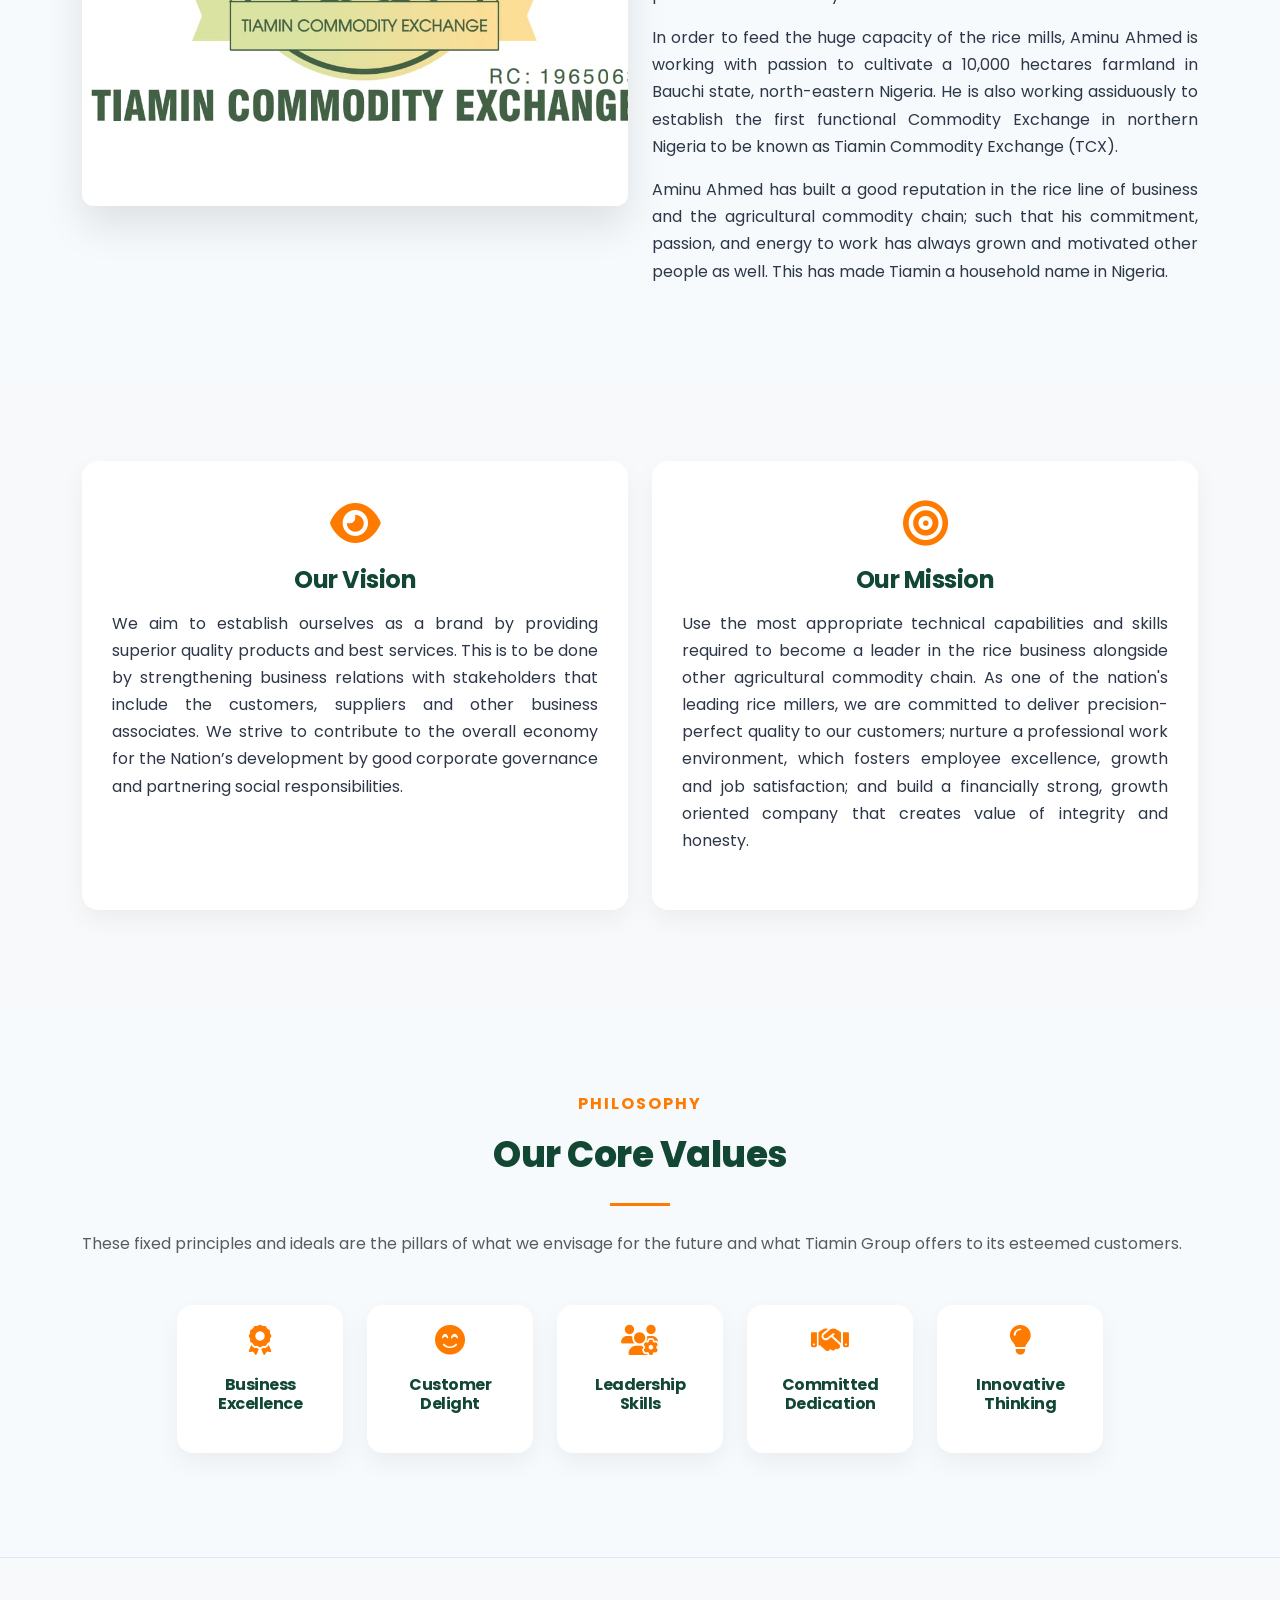
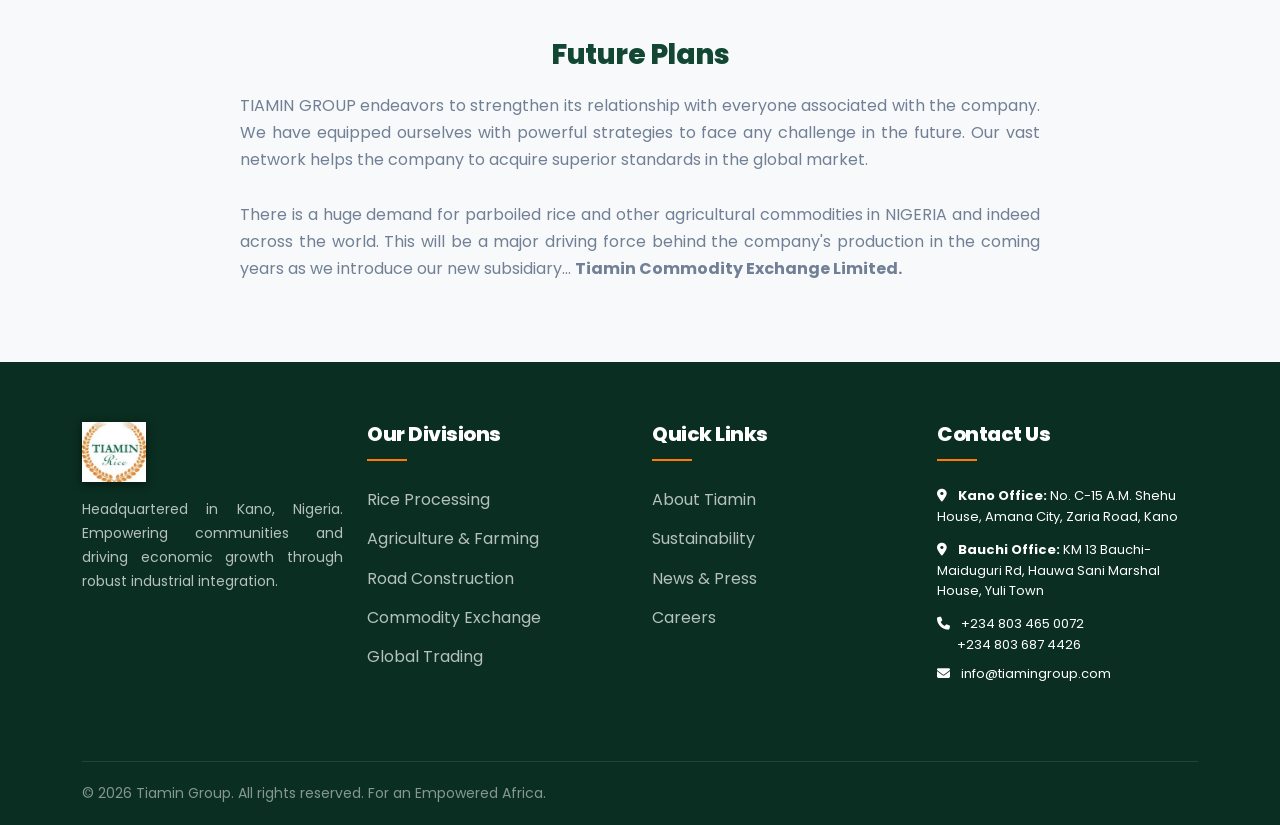
<file: about.html>
<!DOCTYPE html>
<html lang="en">
<head>
    <meta charset="UTF-8">
    <meta name="viewport" content="width=device-width, initial-scale=1">
    <title>About Us | Tiamin Group</title>
    
    <link rel="preconnect" href="https://fonts.googleapis.com">
    <link rel="preconnect" href="https://fonts.gstatic.com" crossorigin>
    <link href="https://fonts.googleapis.com/css2?family=Poppins:wght@300;400;500;600;700;800;900&display=swap" rel="stylesheet">
    <link href="https://cdn.jsdelivr.net/npm/bootstrap@5.3.0/dist/css/bootstrap.min.css" rel="stylesheet">
    <link rel="stylesheet" href="https://cdnjs.cloudflare.com/ajax/libs/font-awesome/6.5.0/css/all.min.css" />
    <link rel="stylesheet" href="assets/style.css">
    
    <style>
        .inner-hero {
            padding: 180px 0 100px;
            background: linear-gradient(135deg, var(--color-primary-dark) 0%, var(--color-primary) 100%);
            color: #fff;
            text-align: center;
        }
        .inner-hero h1 { font-weight: 800; font-size: 48px; margin-bottom: 20px; }
        .inner-hero p { font-size: 18px; max-width: 600px; margin: 0 auto; color: rgba(255,255,255,0.8); }
        .content-section { padding: 80px 0; }
        .value-card {
            background: var(--color-card-bg);
            padding: 40px 30px;
            border-radius: 16px;
            box-shadow: 0 10px 25px rgba(0,0,0,0.05);
            text-align: center;
            height: 100%;
            transition: transform 0.3s ease;
        }
        .value-card:hover { transform: translateY(-5px); }
        .value-card i { font-size: 45px; color: var(--color-accent); margin-bottom: 20px; }
        .value-card h4 { font-weight: 700; margin-bottom: 15px; color: var(--color-primary); }
    </style>
</head>
<body>

    <!-- HEADER -->
    <header class="site-header" id="masthead">
        <div class="container">
            <div class="header-inner">
                <div class="site-branding">
                    <a href="index.html" class="logo-image"><img src="assets/logo.jpg" alt="Tiamin Group" style="height: 65px; width: auto; transition: transform 0.3s ease;"></a>
                </div>
                <nav class="site-navigation">
                    <ul class="main-menu">
                        <li><a href="index.html">Home</a></li>
                        <li><a href="about.html" class="active">About Tiamin</a></li>
                        <li class="has-dropdown">
                            <a href="index.html#businesses">Our Subsidiaries <i class="fas fa-chevron-down" style="font-size: 10px; margin-left: 5px;"></i></a>
                            <ul class="sub-menu">
                                <li><a href="rice.html">Rice Processing</a></li>
                                <li><a href="tcx.html">Commodity Exchange</a></li>
                                <li><a href="gold.html">Global Trading</a></li>
                            </ul>
                        </li>
                        <li><a href="index.html#sustainability">Sustainability</a></li>
                        <li class="greymenu"><a href="index.html#media">News & Media</a></li>
                        <li class="greymenu"><a href="index.html#contact">Contact Us</a></li>
                    </ul>
                </nav>
                <div class="d-lg-none" style="flex-grow: 1; text-align: center; font-weight: 800; color: var(--color-primary); font-size: 17px; letter-spacing: 1.5px; text-transform: uppercase;">Tiamin Group</div>
                <div class="d-lg-none mobile-toggle">
                    <button class="btn" style="font-size:24px; color:var(--color-primary);"><i class="fas fa-bars"></i></button>
                </div>
            </div>
        </div>
    </header>

    <!-- INNER HERO -->
    <section class="inner-hero">
        <div class="container">
            <h1>About Tiamin Group</h1>
            <p>Leading Manufacturing and Agricultural Company of the 21st Century, driven by dynamic zeal and an ambitious spirit.</p>
        </div>
    </section>

    <!-- CORPORATE OVERVIEW -->
    <section class="content-section bg-light">
        <div class="container">
            <div class="row align-items-center">
                <div class="col-lg-6 mb-4 mb-lg-0">
                    <div class="cms-heading text-left mb-4">
                        <h6 style="color:var(--color-accent); font-weight:700; text-transform:uppercase; letter-spacing:2px;">Corporate Overview</h6>
                        <h2 class="custom-heading text-left">From Road Construction to Global Trading Leadership</h2>
                        <span class="heading-underline ml-0" style="margin-left:0;"></span>
                    </div>
                    <p>From our initial roots as a road construction company in 2011 to our latest strides on the national stage as a major contender in food processing and commodity farming; Tiamin has grown into one of the nation's leading manufacturing and agricultural companies of the 21st Century.</p>
                    <p>In the last 5 years, we have established a benchmark of churning out the finest home-grown rice and have incessantly strived to maintain the reputation of the company. The determined vision behind Tiamin group is to touch new heights and explore new horizons in agribusiness by delivering top quality products and services to our loyal consumers.</p>
                    <p>The company's multi-business portfolio encompasses a wide range of businesses from road construction, rice processing, farming, charcoal production, commodity exchange and even gold trading on the international platform (Dubai).</p>
                </div>
                <div class="col-lg-6">
                    <img src="assets/WhatsApp%20Image%202026-07-27%20at%2000.41.22%20(1).jpeg" alt="Tiamin Group Overview" style="width: 100%; border-radius: 12px; box-shadow: 0 20px 40px rgba(0,0,0,0.1); aspect-ratio: 4/3; object-fit: cover;">
                </div>
            </div>
        </div>
    </section>

    <!-- OUR FOUNDER -->
    <section class="content-section">
        <div class="container">
            <div class="row align-items-center flex-row-reverse">
                <div class="col-lg-6 mb-4 mb-lg-0 pl-lg-5">
                    <div class="cms-heading text-left mb-4">
                        <h6 style="color:var(--color-accent); font-weight:700; text-transform:uppercase; letter-spacing:2px;">Leadership</h6>
                        <h2 class="custom-heading text-left">Our Founder: Aminu Ahmed</h2>
                        <span class="heading-underline ml-0" style="margin-left:0;"></span>
                    </div>
                    <p>In 2016, Aminu Ahmed embarked on a journey into the food processing business by setting up a 320 metric tonnes daily capacity rice mill plant in Kano. Barely 4 years later he expanded the processing capacity of his industry from 320 metric tonnes to 920 metric tons daily capacity, translating into 5.3 million bags of 50kg processed rice annually.</p>
                    <p>In order to feed the huge capacity of the rice mills, Aminu Ahmed is working with passion to cultivate a 10,000 hectares farmland in Bauchi state, north-eastern Nigeria. He is also working assiduously to establish the first functional Commodity Exchange in northern Nigeria to be known as Tiamin Commodity Exchange (TCX).</p>
                    <p>Aminu Ahmed has built a good reputation in the rice line of business and the agricultural commodity chain; such that his commitment, passion, and energy to work has always grown and motivated other people as well. This has made Tiamin a household name in Nigeria.</p>
                </div>
                <div class="col-lg-6">
                    <img src="assets/WhatsApp%20Image%202026-07-27%20at%2000.41.24%20(3).jpeg" alt="Tiamin Founder" style="width: 100%; border-radius: 12px; box-shadow: 0 20px 40px rgba(0,0,0,0.1); aspect-ratio: 4/3; object-fit: cover;">
                </div>
            </div>
        </div>
    </section>

    <!-- VISION & MISSION -->
    <section class="content-section bg-light">
        <div class="container text-center">
            <div class="row">
                <div class="col-md-6 mb-4">
                    <div class="value-card">
                        <i class="fas fa-eye"></i>
                        <h4>Our Vision</h4>
                        <p>We aim to establish ourselves as a brand by providing superior quality products and best services. This is to be done by strengthening business relations with stakeholders that include the customers, suppliers and other business associates. We strive to contribute to the overall economy for the Nation’s development by good corporate governance and partnering social responsibilities.</p>
                    </div>
                </div>
                <div class="col-md-6 mb-4">
                    <div class="value-card">
                        <i class="fas fa-bullseye"></i>
                        <h4>Our Mission</h4>
                        <p>Use the most appropriate technical capabilities and skills required to become a leader in the rice business alongside other agricultural commodity chain. As one of the nation's leading rice millers, we are committed to deliver precision-perfect quality to our customers; nurture a professional work environment, which fosters employee excellence, growth and job satisfaction; and build a financially strong, growth oriented company that creates value of integrity and honesty.</p>
                    </div>
                </div>
            </div>
        </div>
    </section>

    <!-- CORE VALUES -->
    <section class="content-section">
        <div class="container">
            <div class="cms-heading text-center mb-5">
                <h6 style="color:var(--color-accent); font-weight:700; text-transform:uppercase; letter-spacing:2px;">Philosophy</h6>
                <h2 class="custom-heading mx-auto">Our Core Values</h2>
                <span class="heading-underline mx-auto"></span>
                <p class="mt-3 text-muted max-w-700 mx-auto">These fixed principles and ideals are the pillars of what we envisage for the future and what Tiamin Group offers to its esteemed customers.</p>
            </div>
            
            <div class="row justify-content-center">
                <div class="col-lg-2 col-md-4 col-sm-6 mb-4">
                    <div class="value-card" style="padding: 20px 15px;">
                        <i class="fas fa-award" style="font-size: 30px;"></i>
                        <h5 style="font-size: 16px; font-weight: 700;">Business<br>Excellence</h5>
                    </div>
                </div>
                <div class="col-lg-2 col-md-4 col-sm-6 mb-4">
                    <div class="value-card" style="padding: 20px 15px;">
                        <i class="fas fa-smile-beam" style="font-size: 30px;"></i>
                        <h5 style="font-size: 16px; font-weight: 700;">Customer<br>Delight</h5>
                    </div>
                </div>
                <div class="col-lg-2 col-md-4 col-sm-6 mb-4">
                    <div class="value-card" style="padding: 20px 15px;">
                        <i class="fas fa-users-cog" style="font-size: 30px;"></i>
                        <h5 style="font-size: 16px; font-weight: 700;">Leadership<br>Skills</h5>
                    </div>
                </div>
                <div class="col-lg-2 col-md-4 col-sm-6 mb-4">
                    <div class="value-card" style="padding: 20px 15px;">
                        <i class="fas fa-handshake" style="font-size: 30px;"></i>
                        <h5 style="font-size: 16px; font-weight: 700;">Committed<br>Dedication</h5>
                    </div>
                </div>
                <div class="col-lg-2 col-md-4 col-sm-6 mb-4">
                    <div class="value-card" style="padding: 20px 15px;">
                        <i class="fas fa-lightbulb" style="font-size: 30px;"></i>
                        <h5 style="font-size: 16px; font-weight: 700;">Innovative<br>Thinking</h5>
                    </div>
                </div>
            </div>
        </div>
    </section>

    <!-- FUTURE PLANS -->
    <section class="content-section bg-light" style="border-top: 1px solid #e2e8f0;">
        <div class="container text-center">
            <h3 style="font-weight: 800; color: var(--color-primary); margin-bottom: 20px;">Future Plans</h3>
            <p style="max-width: 800px; margin: 0 auto; color: var(--color-text-light);">TIAMIN GROUP endeavors to strengthen its relationship with everyone associated with the company. We have equipped ourselves with powerful strategies to face any challenge in the future. Our vast network helps the company to acquire superior standards in the global market.<br><br>There is a huge demand for parboiled rice and other agricultural commodities in NIGERIA and indeed across the world. This will be a major driving force behind the company's production in the coming years as we introduce our new subsidiary... <strong>Tiamin Commodity Exchange Limited.</strong></p>
        </div>
    </section>

    <!-- FOOTER -->
    <footer class="site-footer" id="contact">
        <div class="container">
            <div class="row">
                <div class="col-lg-3 col-md-6 mb-4">
                    <a href="index.html" class="logo-image mb-3 d-block"><img src="assets/logo.jpg" alt="Tiamin Group" style="height: 60px; filter: drop-shadow(0px 2px 5px rgba(0,0,0,0.5));"></a>
                    <p style="color:rgba(255,255,255,0.7); font-size:14px;">Headquartered in Kano, Nigeria. Empowering communities and driving economic growth through robust industrial integration.</p>
                </div>
                <div class="col-lg-3 col-md-6 mb-4">
                    <h4 class="footer-widget-title">Our Divisions</h4>
                    <ul class="footer-menu">
                        <li><a href="rice.html">Rice Processing</a></li>
                        <li><a href="rice.html#farm">Agriculture & Farming</a></li>
                        <li><a href="index.html#businesses">Road Construction</a></li>
                        <li><a href="tcx.html">Commodity Exchange</a></li>
                        <li><a href="gold.html">Global Trading</a></li>
                    </ul>
                </div>
                <div class="col-lg-3 col-md-6 mb-4">
                    <h4 class="footer-widget-title">Quick Links</h4>
                    <ul class="footer-menu">
                        <li><a href="about.html">About Tiamin</a></li>
                        <li><a href="index.html#sustainability">Sustainability</a></li>
                        <li><a href="index.html#media">News & Press</a></li>
                        <li><a href="index.html#careers">Careers</a></li>
                    </ul>
                </div>
                <div class="col-lg-3 col-md-6 mb-4">
                    <h4 class="footer-widget-title">Contact Us</h4>
                    <ul class="footer-menu" style="font-size: 13px; line-height: 1.6;">
                        <li style="margin-bottom: 12px;"><i class="fas fa-map-marker-alt me-2 text-accent"></i> <strong>Kano Office:</strong> No. C-15 A.M. Shehu House, Amana City, Zaria Road, Kano</li>
                        <li style="margin-bottom: 12px;"><i class="fas fa-map-marker-alt me-2 text-accent"></i> <strong>Bauchi Office:</strong> KM 13 Bauchi-Maiduguri Rd, Hauwa Sani Marshal House, Yuli Town</li>
                        <li style="margin-bottom: 8px;"><i class="fas fa-phone me-2 text-accent"></i> +234 803 465 0072<br><span style="padding-left: 20px;">+234 803 687 4426</span></li>
                        <li><i class="fas fa-envelope me-2 text-accent"></i> info@tiamingroup.com</li>
                    </ul>
                </div>
            </div>
            <div class="footer-bottom">
                <p class="mb-0">&copy; 2026 Tiamin Group. All rights reserved. For an Empowered Africa.</p>
            </div>
        </div>
    </footer>

    <!-- Scripts -->
    <script src="https://cdn.jsdelivr.net/npm/bootstrap@5.3.0/dist/js/bootstrap.bundle.min.js"></script>
    <script>
        // Sticky Header
        window.addEventListener('scroll', function() {
            const header = document.getElementById('masthead');
            if (window.scrollY > 50) {
                header.classList.add('sticky');
            } else {
                header.classList.remove('sticky');
            }
        });
        
        // Mobile Menu Toggle
        document.querySelector('.mobile-toggle button').addEventListener('click', function() {
            const nav = document.querySelector('.site-navigation');
            nav.classList.toggle('active');
        });
    </script>
</body>
</html>
</file>
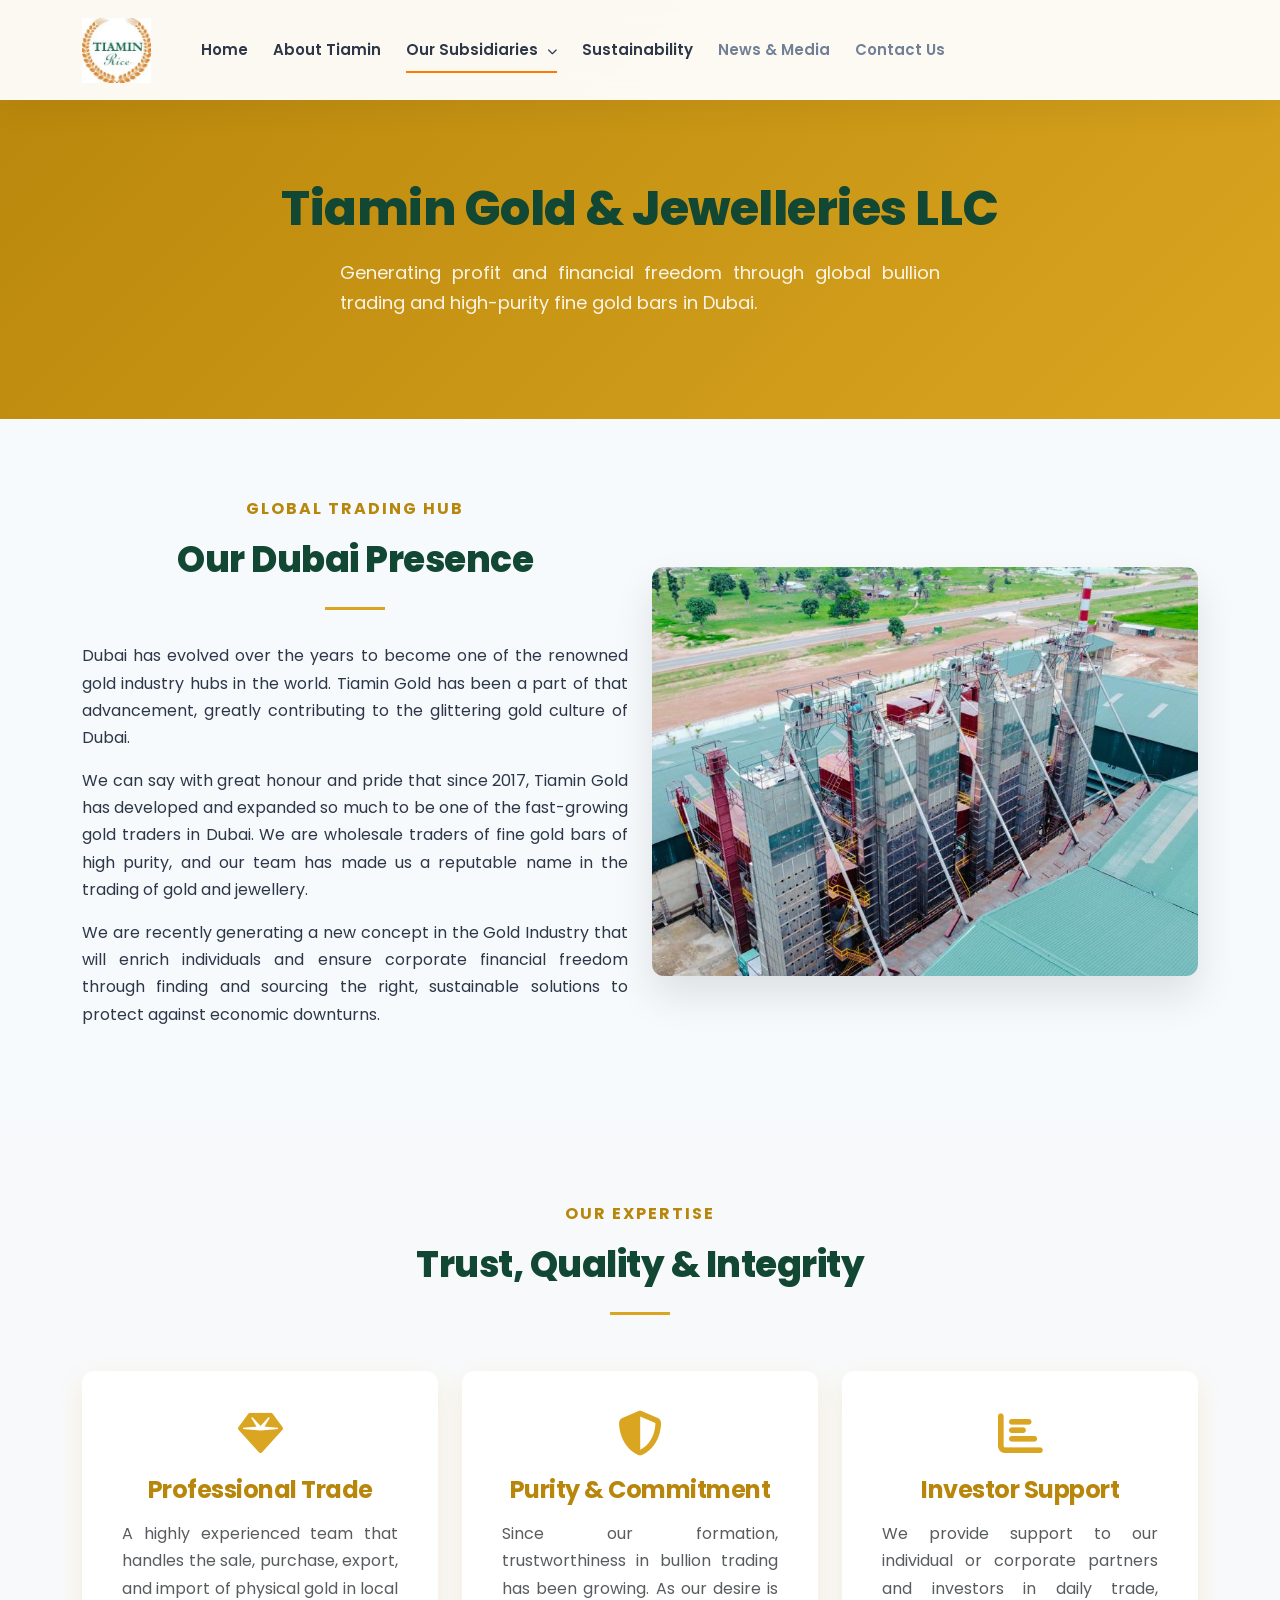
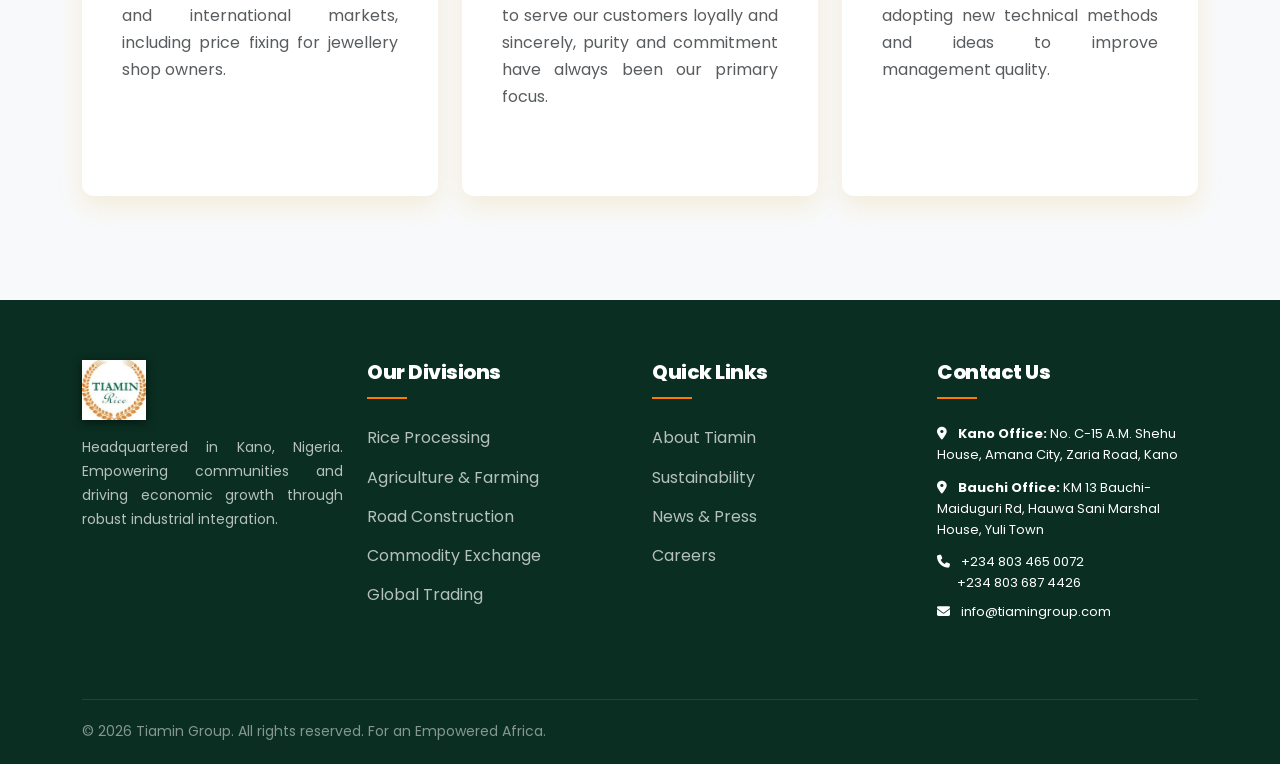
<file: gold.html>
<!DOCTYPE html>
<html lang="en">
<head>
    <meta charset="UTF-8">
    <meta name="viewport" content="width=device-width, initial-scale=1">
    <title>Tiamin Gold & Jewelleries | Tiamin Group</title>
    
    <link rel="preconnect" href="https://fonts.googleapis.com">
    <link rel="preconnect" href="https://fonts.gstatic.com" crossorigin>
    <link href="https://fonts.googleapis.com/css2?family=Poppins:wght@300;400;500;600;700;800;900&display=swap" rel="stylesheet">
    <link href="https://cdn.jsdelivr.net/npm/bootstrap@5.3.0/dist/css/bootstrap.min.css" rel="stylesheet">
    <link rel="stylesheet" href="https://cdnjs.cloudflare.com/ajax/libs/font-awesome/6.5.0/css/all.min.css" />
    <link rel="stylesheet" href="assets/style.css">
    
    <style>
        .inner-hero {
            padding: 180px 0 100px;
            background: linear-gradient(135deg, #b8860b 0%, #daa520 100%); /* Gold gradient */
            color: #fff;
            text-align: center;
        }
        .inner-hero h1 { font-weight: 800; font-size: 48px; margin-bottom: 20px; }
        .inner-hero p { font-size: 18px; max-width: 600px; margin: 0 auto; color: rgba(255,255,255,0.9); }
        .content-section { padding: 80px 0; }
        .gold-card {
            background: #fff;
            padding: 40px;
            border-radius: 12px;
            box-shadow: 0 10px 25px rgba(218, 165, 32, 0.15); /* Gold tinted shadow */
            margin-bottom: 30px;
            height: 100%;
            text-align: center;
        }
        .gold-card i { font-size: 45px; color: #daa520; margin-bottom: 20px; }
        .gold-card h4 { font-weight: 700; color: #b8860b; margin-bottom: 15px; }
    </style>
</head>
<body>

    <!-- HEADER -->
    <header class="site-header" id="masthead">
        <div class="container">
            <div class="header-inner">
                <div class="site-branding">
                    <a href="index.html" class="logo-image"><img src="assets/logo.jpg" alt="Tiamin Group" style="height: 65px; width: auto; transition: transform 0.3s ease;"></a>
                </div>
                <nav class="site-navigation">
                    <ul class="main-menu">
                        <li><a href="index.html">Home</a></li>
                        <li><a href="about.html">About Tiamin</a></li>
                        <li class="has-dropdown">
                            <a href="index.html#businesses" class="active">Our Subsidiaries <i class="fas fa-chevron-down" style="font-size: 10px; margin-left: 5px;"></i></a>
                            <ul class="sub-menu">
                                <li><a href="rice.html">Rice Processing</a></li>
                                <li><a href="tcx.html">Commodity Exchange</a></li>
                                <li><a href="gold.html" class="active">Global Trading</a></li>
                            </ul>
                        </li>
                        <li><a href="index.html#sustainability">Sustainability</a></li>
                        <li class="greymenu"><a href="index.html#media">News & Media</a></li>
                        <li class="greymenu"><a href="#contact">Contact Us</a></li>
                    </ul>
                </nav>
                <div class="d-lg-none" style="flex-grow: 1; text-align: center; font-weight: 800; color: var(--color-primary); font-size: 17px; letter-spacing: 1.5px; text-transform: uppercase;">Tiamin Group</div>
                <div class="d-lg-none mobile-toggle">
                    <button class="btn" style="font-size:24px; color:var(--color-primary);"><i class="fas fa-bars"></i></button>
                </div>
            </div>
        </div>
    </header>

    <!-- INNER HERO -->
    <section class="inner-hero">
        <div class="container">
            <h1>Tiamin Gold & Jewelleries LLC</h1>
            <p>Generating profit and financial freedom through global bullion trading and high-purity fine gold bars in Dubai.</p>
        </div>
    </section>

    <!-- OVERVIEW -->
    <section class="content-section">
        <div class="container">
            <div class="row align-items-center">
                <div class="col-lg-6 mb-4 mb-lg-0">
                    <div class="cms-heading text-left mb-4">
                        <h6 style="color:#b8860b; font-weight:700; text-transform:uppercase; letter-spacing:2px;">Global Trading Hub</h6>
                        <h2 class="custom-heading text-left">Our Dubai Presence</h2>
                        <span class="heading-underline ml-0" style="margin-left:0; background: #daa520;"></span>
                    </div>
                    <p>Dubai has evolved over the years to become one of the renowned gold industry hubs in the world. Tiamin Gold has been a part of that advancement, greatly contributing to the glittering gold culture of Dubai.</p>
                    <p>We can say with great honour and pride that since 2017, Tiamin Gold has developed and expanded so much to be one of the fast-growing gold traders in Dubai. We are wholesale traders of fine gold bars of high purity, and our team has made us a reputable name in the trading of gold and jewellery.</p>
                    <p>We are recently generating a new concept in the Gold Industry that will enrich individuals and ensure corporate financial freedom through finding and sourcing the right, sustainable solutions to protect against economic downturns.</p>
                </div>
                <div class="col-lg-6">
                    <img src="assets/WhatsApp%20Image%202026-07-27%20at%2000.41.20.jpeg" alt="Tiamin Gold Trading" style="width: 100%; border-radius: 12px; box-shadow: 0 20px 40px rgba(0,0,0,0.1); aspect-ratio: 4/3; object-fit: cover;">
                </div>
            </div>
        </div>
    </section>

    <!-- EXPERTISE & PRINCIPLES -->
    <section class="content-section bg-light">
        <div class="container">
            <div class="cms-heading text-center mb-5">
                <h6 style="color:#b8860b; font-weight:700; text-transform:uppercase; letter-spacing:2px;">Our Expertise</h6>
                <h2 class="custom-heading mx-auto">Trust, Quality & Integrity</h2>
                <span class="heading-underline mx-auto" style="background: #daa520;"></span>
            </div>
            
            <div class="row">
                <div class="col-md-4 mb-4">
                    <div class="gold-card">
                        <i class="fas fa-gem"></i>
                        <h4>Professional Trade</h4>
                        <p class="text-muted">A highly experienced team that handles the sale, purchase, export, and import of physical gold in local and international markets, including price fixing for jewellery shop owners.</p>
                    </div>
                </div>
                <div class="col-md-4 mb-4">
                    <div class="gold-card">
                        <i class="fas fa-shield-alt"></i>
                        <h4>Purity & Commitment</h4>
                        <p class="text-muted">Since our formation, trustworthiness in bullion trading has been growing. As our desire is to serve our customers loyally and sincerely, purity and commitment have always been our primary focus.</p>
                    </div>
                </div>
                <div class="col-md-4 mb-4">
                    <div class="gold-card">
                        <i class="fas fa-chart-bar"></i>
                        <h4>Investor Support</h4>
                        <p class="text-muted">We provide support to our individual or corporate partners and investors in daily trade, adopting new technical methods and ideas to improve management quality.</p>
                    </div>
                </div>
            </div>
        </div>
    </section>

    <!-- FOOTER -->
    <footer class="site-footer" id="contact">
        <div class="container">
            <div class="row">
                <div class="col-lg-3 col-md-6 mb-4">
                    <a href="index.html" class="logo-image mb-3 d-block"><img src="assets/logo.jpg" alt="Tiamin Group" style="height: 60px; filter: drop-shadow(0px 2px 5px rgba(0,0,0,0.5));"></a>
                    <p style="color:rgba(255,255,255,0.7); font-size:14px;">Headquartered in Kano, Nigeria. Empowering communities and driving economic growth through robust industrial integration.</p>
                </div>
                <div class="col-lg-3 col-md-6 mb-4">
                    <h4 class="footer-widget-title">Our Divisions</h4>
                    <ul class="footer-menu">
                        <li><a href="rice.html">Rice Processing</a></li>
                        <li><a href="rice.html#farm">Agriculture & Farming</a></li>
                        <li><a href="index.html#businesses">Road Construction</a></li>
                        <li><a href="tcx.html">Commodity Exchange</a></li>
                        <li><a href="gold.html">Global Trading</a></li>
                    </ul>
                </div>
                <div class="col-lg-3 col-md-6 mb-4">
                    <h4 class="footer-widget-title">Quick Links</h4>
                    <ul class="footer-menu">
                        <li><a href="about.html">About Tiamin</a></li>
                        <li><a href="index.html#sustainability">Sustainability</a></li>
                        <li><a href="index.html#media">News & Press</a></li>
                        <li><a href="index.html#careers">Careers</a></li>
                    </ul>
                </div>
                <div class="col-lg-3 col-md-6 mb-4">
                    <h4 class="footer-widget-title">Contact Us</h4>
                    <ul class="footer-menu" style="font-size: 13px; line-height: 1.6;">
                        <li style="margin-bottom: 12px;"><i class="fas fa-map-marker-alt me-2 text-accent"></i> <strong>Kano Office:</strong> No. C-15 A.M. Shehu House, Amana City, Zaria Road, Kano</li>
                        <li style="margin-bottom: 12px;"><i class="fas fa-map-marker-alt me-2 text-accent"></i> <strong>Bauchi Office:</strong> KM 13 Bauchi-Maiduguri Rd, Hauwa Sani Marshal House, Yuli Town</li>
                        <li style="margin-bottom: 8px;"><i class="fas fa-phone me-2 text-accent"></i> +234 803 465 0072<br><span style="padding-left: 20px;">+234 803 687 4426</span></li>
                        <li><i class="fas fa-envelope me-2 text-accent"></i> info@tiamingroup.com</li>
                    </ul>
                </div>
            </div>
            <div class="footer-bottom">
                <p class="mb-0">&copy; 2026 Tiamin Group. All rights reserved. For an Empowered Africa.</p>
            </div>
        </div>
    </footer>

    <!-- Scripts -->
    <script src="https://cdn.jsdelivr.net/npm/bootstrap@5.3.0/dist/js/bootstrap.bundle.min.js"></script>
    <script>
        // Sticky Header
        window.addEventListener('scroll', function() {
            const header = document.getElementById('masthead');
            if (window.scrollY > 50) {
                header.classList.add('sticky');
            } else {
                header.classList.remove('sticky');
            }
        });
        
        // Mobile Menu Toggle
        document.querySelector('.mobile-toggle button').addEventListener('click', function() {
            const nav = document.querySelector('.site-navigation');
            nav.classList.toggle('active');
        });
    </script>
</body>
</html>
</file>
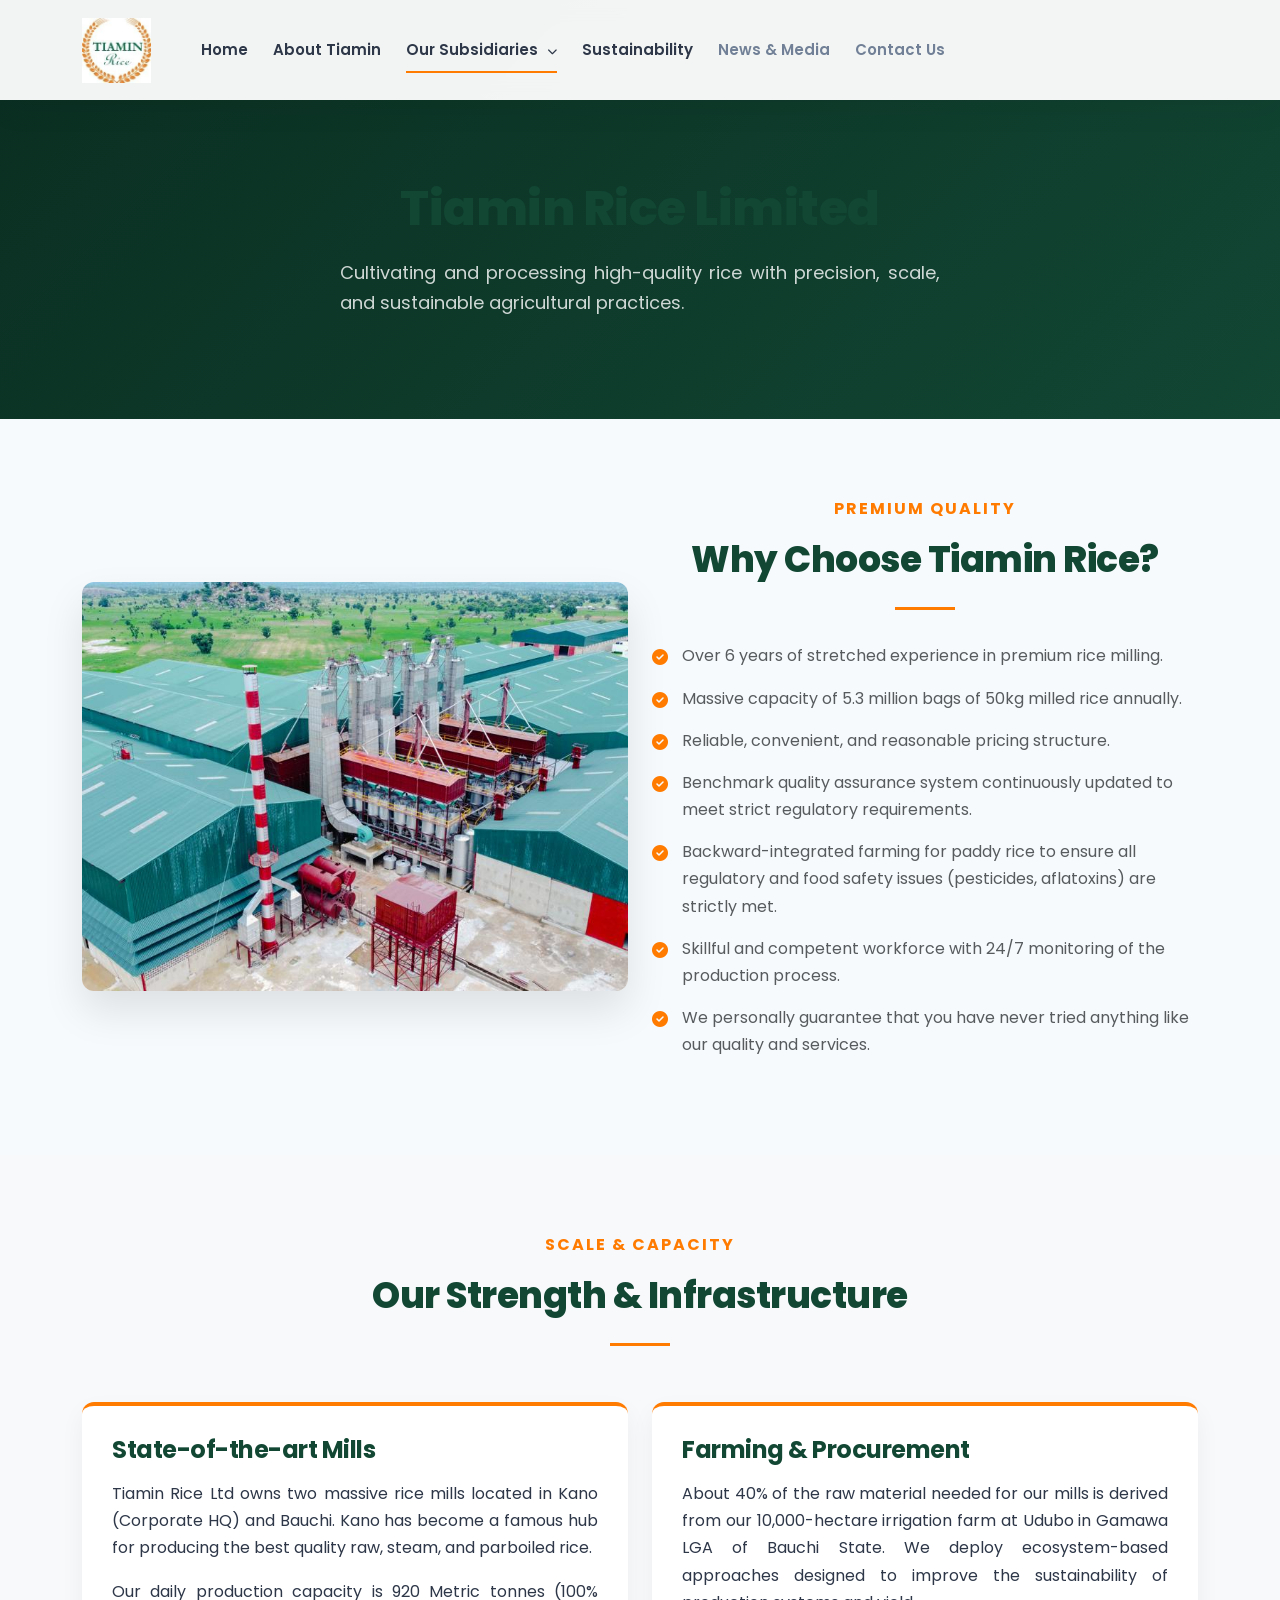
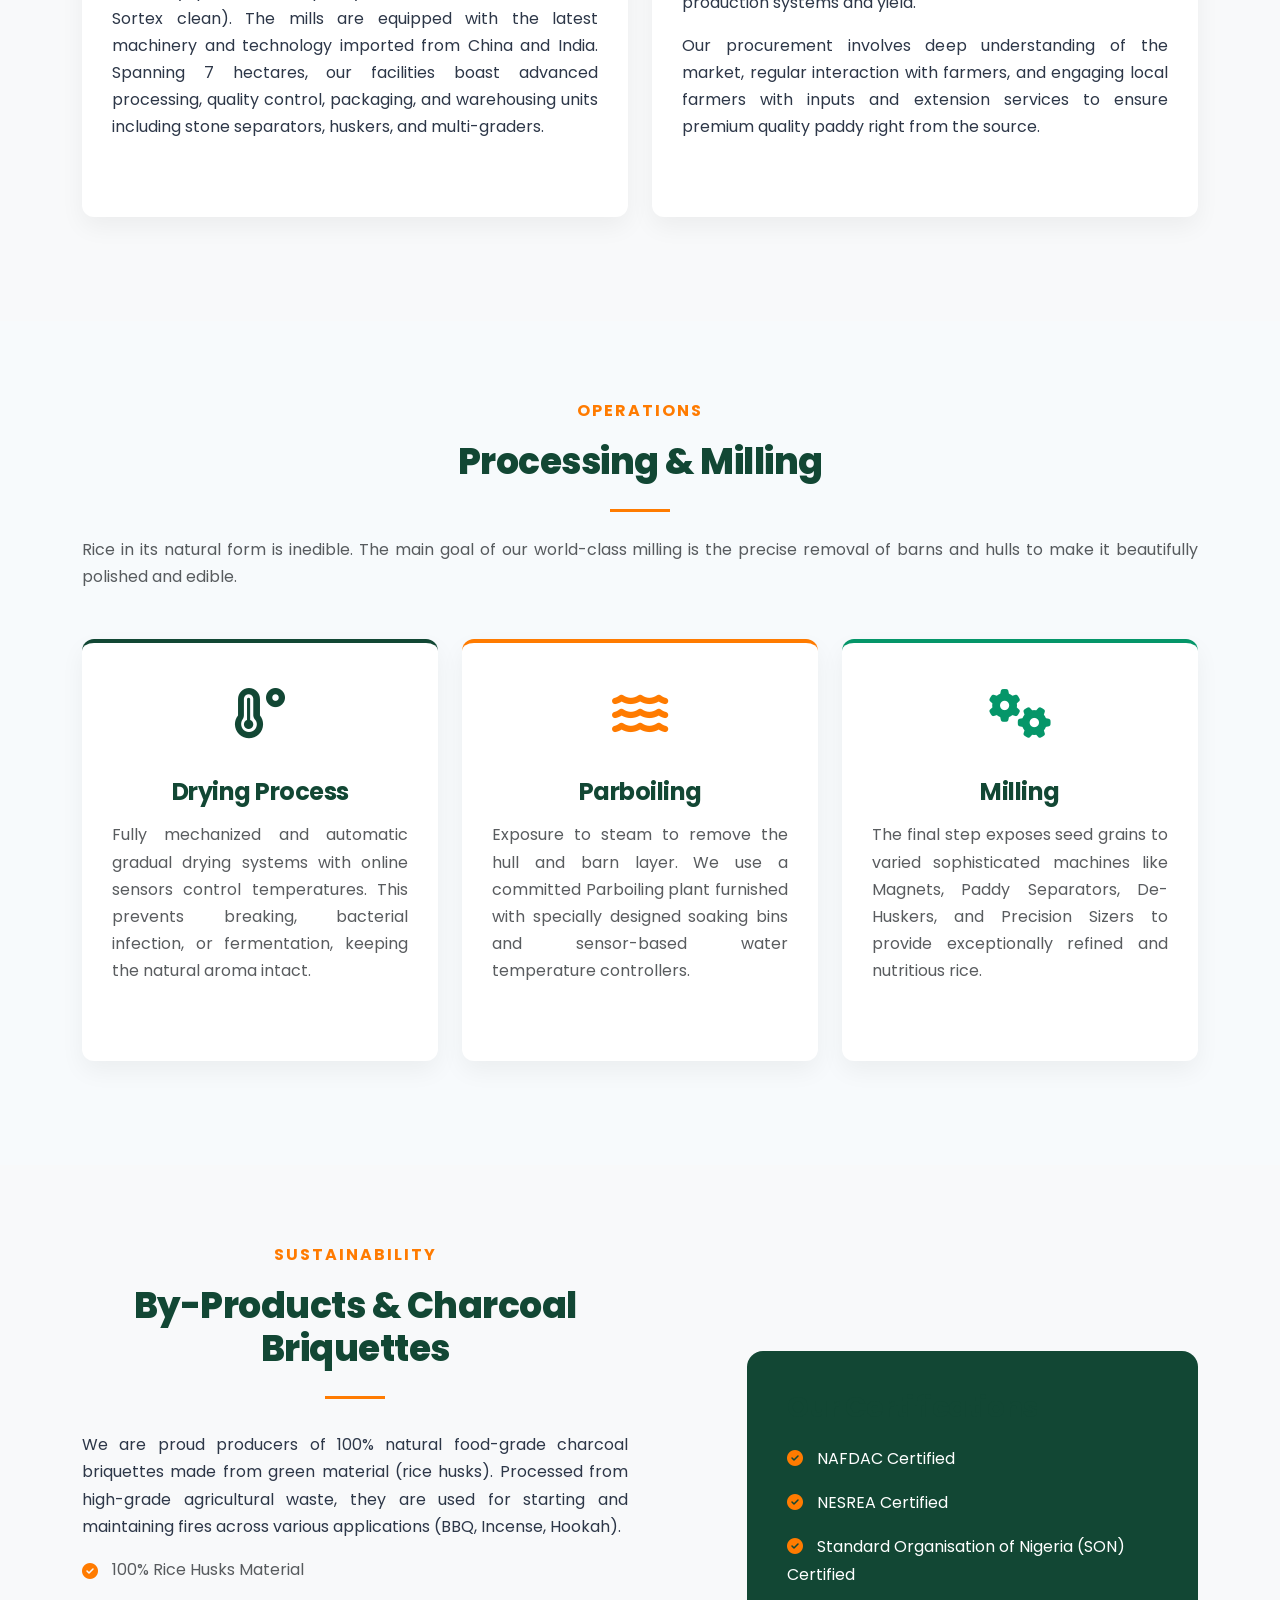
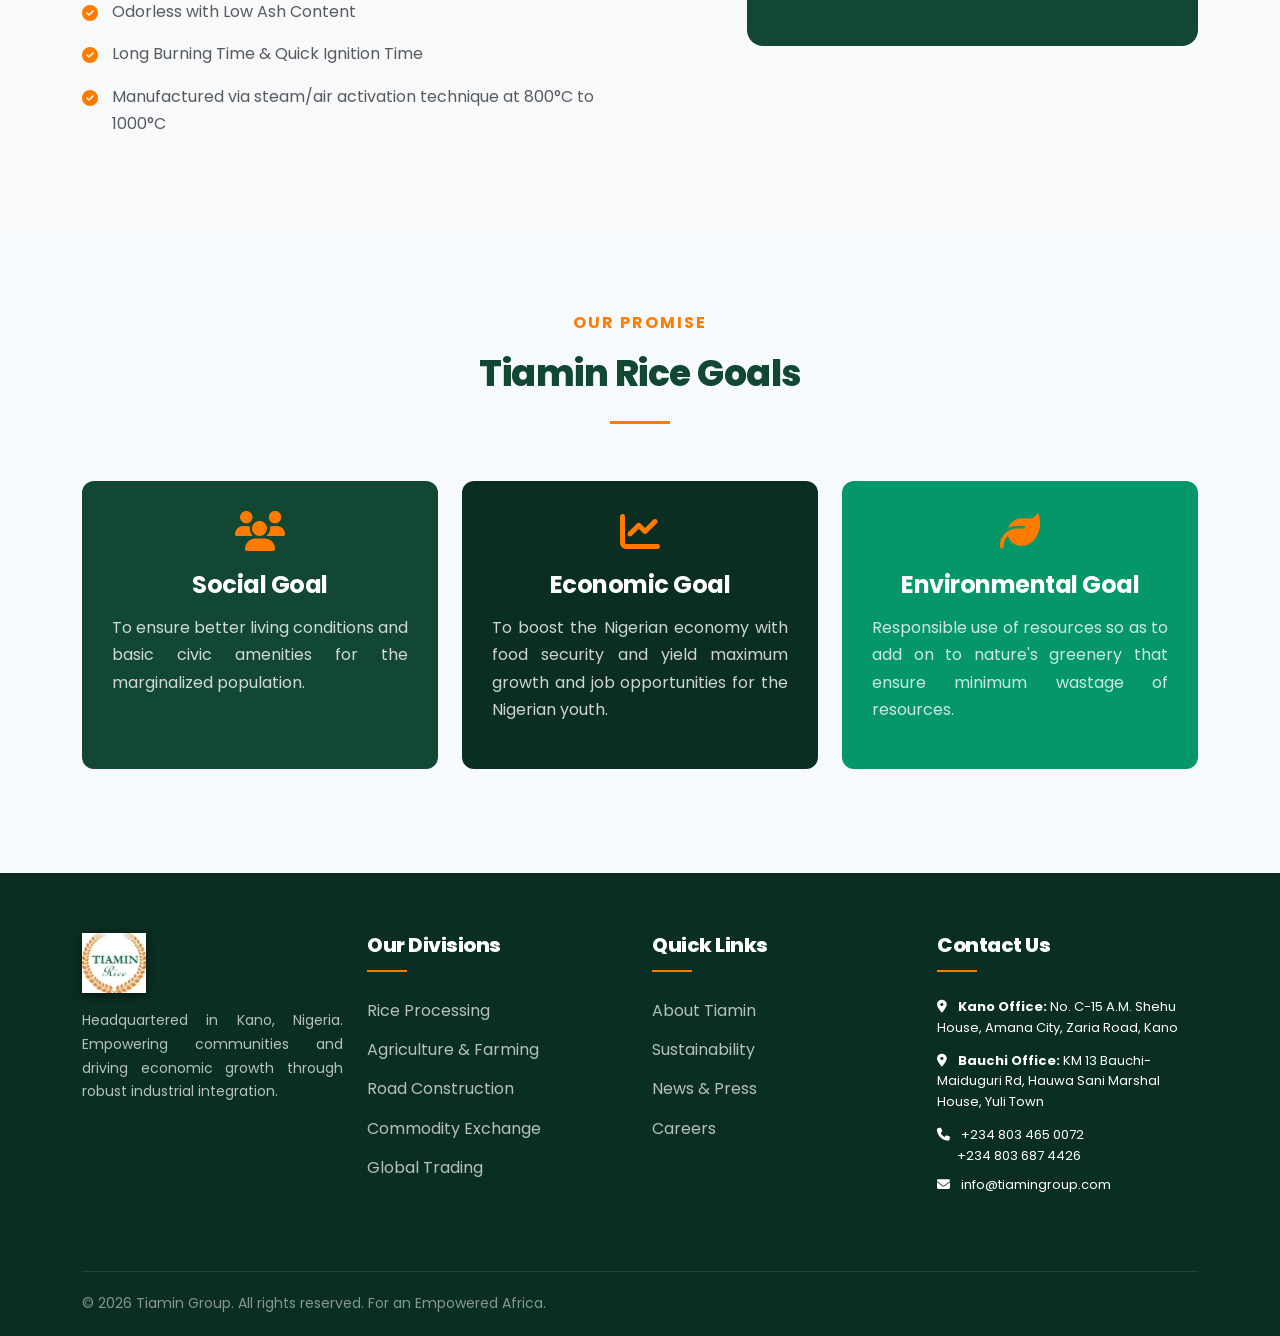
<file: rice.html>
<!DOCTYPE html>
<html lang="en">
<head>
    <meta charset="UTF-8">
    <meta name="viewport" content="width=device-width, initial-scale=1">
    <title>Tiamin Rice | Tiamin Group</title>
    
    <link rel="preconnect" href="https://fonts.googleapis.com">
    <link rel="preconnect" href="https://fonts.gstatic.com" crossorigin>
    <link href="https://fonts.googleapis.com/css2?family=Poppins:wght@300;400;500;600;700;800;900&display=swap" rel="stylesheet">
    <link href="https://cdn.jsdelivr.net/npm/bootstrap@5.3.0/dist/css/bootstrap.min.css" rel="stylesheet">
    <link rel="stylesheet" href="https://cdnjs.cloudflare.com/ajax/libs/font-awesome/6.5.0/css/all.min.css" />
    <link rel="stylesheet" href="assets/style.css">
    
    <style>
        .inner-hero {
            padding: 180px 0 100px;
            background: linear-gradient(135deg, var(--color-primary-dark) 0%, var(--color-primary) 100%);
            color: #fff;
            text-align: center;
        }
        .inner-hero h1 { font-weight: 800; font-size: 48px; margin-bottom: 20px; }
        .inner-hero p { font-size: 18px; max-width: 600px; margin: 0 auto; color: rgba(255,255,255,0.8); }
        .content-section { padding: 80px 0; }
        .feature-list li {
            margin-bottom: 15px;
            position: relative;
            padding-left: 30px;
        }
        .feature-list li::before {
            content: '\f058';
            font-family: 'Font Awesome 6 Free';
            font-weight: 900;
            color: var(--color-accent);
            position: absolute;
            left: 0;
            top: 2px;
        }
        .process-card {
            background: #fff;
            padding: 30px;
            border-radius: 12px;
            box-shadow: 0 10px 25px rgba(0,0,0,0.05);
            margin-bottom: 30px;
            height: 100%;
            border-top: 4px solid var(--color-accent);
        }
        .process-card h4 { font-weight: 700; color: var(--color-primary); margin-bottom: 15px; }
        .goal-card {
            background: var(--color-primary);
            color: #fff;
            padding: 30px;
            border-radius: 12px;
            text-align: center;
            height: 100%;
        }
        .goal-card i { font-size: 40px; color: var(--color-accent); margin-bottom: 20px; }
        .goal-card h4 { font-weight: 700; margin-bottom: 15px; color: #fff; }
    </style>
</head>
<body>

    <!-- HEADER -->
    <header class="site-header" id="masthead">
        <div class="container">
            <div class="header-inner">
                <div class="site-branding">
                    <a href="index.html" class="logo-image"><img src="assets/logo.jpg" alt="Tiamin Group" style="height: 65px; width: auto; transition: transform 0.3s ease;"></a>
                </div>
                <nav class="site-navigation">
                    <ul class="main-menu">
                        <li><a href="index.html">Home</a></li>
                        <li><a href="about.html">About Tiamin</a></li>
                        <li class="has-dropdown">
                            <a href="index.html#businesses" class="active">Our Subsidiaries <i class="fas fa-chevron-down" style="font-size: 10px; margin-left: 5px;"></i></a>
                            <ul class="sub-menu">
                                <li><a href="rice.html" class="active">Rice Processing</a></li>
                                <li><a href="tcx.html">Commodity Exchange</a></li>
                                <li><a href="gold.html">Global Trading</a></li>
                            </ul>
                        </li>
                        <li><a href="index.html#sustainability">Sustainability</a></li>
                        <li class="greymenu"><a href="index.html#media">News & Media</a></li>
                        <li class="greymenu"><a href="#contact">Contact Us</a></li>
                    </ul>
                </nav>
                <div class="d-lg-none" style="flex-grow: 1; text-align: center; font-weight: 800; color: var(--color-primary); font-size: 17px; letter-spacing: 1.5px; text-transform: uppercase;">Tiamin Group</div>
                <div class="d-lg-none mobile-toggle">
                    <button class="btn" style="font-size:24px; color:var(--color-primary);"><i class="fas fa-bars"></i></button>
                </div>
            </div>
        </div>
    </header>

    <!-- INNER HERO -->
    <section class="inner-hero">
        <div class="container">
            <h1>Tiamin Rice Limited</h1>
            <p>Cultivating and processing high-quality rice with precision, scale, and sustainable agricultural practices.</p>
        </div>
    </section>

    <!-- ABOUT TIAMIN RICE -->
    <section class="content-section">
        <div class="container">
            <div class="row align-items-center">
                <div class="col-lg-6 mb-4 mb-lg-0">
                    <img src="assets/WhatsApp%20Image%202026-07-27%20at%2000.41.19%20(2).jpeg" alt="Tiamin Rice Production" style="width: 100%; border-radius: 12px; box-shadow: 0 20px 40px rgba(0,0,0,0.1); aspect-ratio: 4/3; object-fit: cover;">
                </div>
                <div class="col-lg-6 pl-lg-5">
                    <div class="cms-heading text-left mb-4">
                        <h6 style="color:var(--color-accent); font-weight:700; text-transform:uppercase; letter-spacing:2px;">Premium Quality</h6>
                        <h2 class="custom-heading text-left">Why Choose Tiamin Rice?</h2>
                        <span class="heading-underline ml-0" style="margin-left:0;"></span>
                    </div>
                    <ul class="list-unstyled feature-list text-muted">
                        <li>Over 6 years of stretched experience in premium rice milling.</li>
                        <li>Massive capacity of 5.3 million bags of 50kg milled rice annually.</li>
                        <li>Reliable, convenient, and reasonable pricing structure.</li>
                        <li>Benchmark quality assurance system continuously updated to meet strict regulatory requirements.</li>
                        <li>Backward-integrated farming for paddy rice to ensure all regulatory and food safety issues (pesticides, aflatoxins) are strictly met.</li>
                        <li>Skillful and competent workforce with 24/7 monitoring of the production process.</li>
                        <li>We personally guarantee that you have never tried anything like our quality and services.</li>
                    </ul>
                </div>
            </div>
        </div>
    </section>

    <!-- INFRASTRUCTURE & PROCUREMENT -->
    <section class="content-section bg-light">
        <div class="container">
            <div class="cms-heading text-center mb-5">
                <h6 style="color:var(--color-accent); font-weight:700; text-transform:uppercase; letter-spacing:2px;">Scale & Capacity</h6>
                <h2 class="custom-heading mx-auto">Our Strength & Infrastructure</h2>
                <span class="heading-underline mx-auto"></span>
            </div>
            
            <div class="row">
                <div class="col-lg-6 mb-4">
                    <div class="process-card">
                        <h4>State-of-the-art Mills</h4>
                        <p>Tiamin Rice Ltd owns two massive rice mills located in Kano (Corporate HQ) and Bauchi. Kano has become a famous hub for producing the best quality raw, steam, and parboiled rice.</p>
                        <p>Our daily production capacity is 920 Metric tonnes (100% Sortex clean). The mills are equipped with the latest machinery and technology imported from China and India. Spanning 7 hectares, our facilities boast advanced processing, quality control, packaging, and warehousing units including stone separators, huskers, and multi-graders.</p>
                    </div>
                </div>
                <div class="col-lg-6 mb-4">
                    <div class="process-card">
                        <h4 id="farm">Farming & Procurement</h4>
                        <p>About 40% of the raw material needed for our mills is derived from our 10,000-hectare irrigation farm at Udubo in Gamawa LGA of Bauchi State. We deploy ecosystem-based approaches designed to improve the sustainability of production systems and yield.</p>
                        <p>Our procurement involves deep understanding of the market, regular interaction with farmers, and engaging local farmers with inputs and extension services to ensure premium quality paddy right from the source.</p>
                    </div>
                </div>
            </div>
        </div>
    </section>

    <!-- PROCESSING TIMELINE -->
    <section class="content-section">
        <div class="container">
            <div class="cms-heading text-center mb-5">
                <h6 style="color:var(--color-accent); font-weight:700; text-transform:uppercase; letter-spacing:2px;">Operations</h6>
                <h2 class="custom-heading mx-auto">Processing & Milling</h2>
                <span class="heading-underline mx-auto"></span>
                <p class="mt-3 text-muted max-w-700 mx-auto">Rice in its natural form is inedible. The main goal of our world-class milling is the precise removal of barns and hulls to make it beautifully polished and edible.</p>
            </div>
            
            <div class="row">
                <div class="col-md-4 mb-4">
                    <div class="process-card text-center" style="border-top-color: #124734;">
                        <div style="font-size: 50px; color: #124734; margin-bottom: 20px;"><i class="fas fa-temperature-high"></i></div>
                        <h4>Drying Process</h4>
                        <p class="text-muted">Fully mechanized and automatic gradual drying systems with online sensors control temperatures. This prevents breaking, bacterial infection, or fermentation, keeping the natural aroma intact.</p>
                    </div>
                </div>
                <div class="col-md-4 mb-4">
                    <div class="process-card text-center" style="border-top-color: #FF7B00;">
                        <div style="font-size: 50px; color: #FF7B00; margin-bottom: 20px;"><i class="fas fa-water"></i></div>
                        <h4>Parboiling</h4>
                        <p class="text-muted">Exposure to steam to remove the hull and barn layer. We use a committed Parboiling plant furnished with specially designed soaking bins and sensor-based water temperature controllers.</p>
                    </div>
                </div>
                <div class="col-md-4 mb-4">
                    <div class="process-card text-center" style="border-top-color: #059669;">
                        <div style="font-size: 50px; color: #059669; margin-bottom: 20px;"><i class="fas fa-cogs"></i></div>
                        <h4>Milling</h4>
                        <p class="text-muted">The final step exposes seed grains to varied sophisticated machines like Magnets, Paddy Separators, De-Huskers, and Precision Sizers to provide exceptionally refined and nutritious rice.</p>
                    </div>
                </div>
            </div>
        </div>
    </section>

    <!-- BY PRODUCTS & CERTIFICATION -->
    <section class="content-section bg-light">
        <div class="container">
            <div class="row align-items-center">
                <div class="col-lg-6 mb-4 mb-lg-0">
                    <div class="cms-heading text-left mb-4">
                        <h6 style="color:var(--color-accent); font-weight:700; text-transform:uppercase; letter-spacing:2px;">Sustainability</h6>
                        <h2 class="custom-heading text-left">By-Products & Charcoal Briquettes</h2>
                        <span class="heading-underline ml-0" style="margin-left:0;"></span>
                    </div>
                    <p>We are proud producers of 100% natural food-grade charcoal briquettes made from green material (rice husks). Processed from high-grade agricultural waste, they are used for starting and maintaining fires across various applications (BBQ, Incense, Hookah).</p>
                    <ul class="list-unstyled feature-list text-muted mt-3">
                        <li>100% Rice Husks Material</li>
                        <li>Odorless with Low Ash Content</li>
                        <li>Long Burning Time & Quick Ignition Time</li>
                        <li>Manufactured via steam/air activation technique at 800°C to 1000°C</li>
                    </ul>
                </div>
                <div class="col-lg-5 offset-lg-1">
                    <div style="background: var(--color-primary); color: #fff; padding: 40px; border-radius: 16px;">
                        <h3 style="font-weight: 700; margin-bottom: 20px;">Our Certifications</h3>
                        <ul class="list-unstyled" style="font-size: 16px; line-height: 1.8;">
                            <li style="margin-bottom: 15px;"><i class="fas fa-check-circle" style="color: var(--color-accent); margin-right: 10px;"></i> NAFDAC Certified</li>
                            <li style="margin-bottom: 15px;"><i class="fas fa-check-circle" style="color: var(--color-accent); margin-right: 10px;"></i> NESREA Certified</li>
                            <li style="margin-bottom: 15px;"><i class="fas fa-check-circle" style="color: var(--color-accent); margin-right: 10px;"></i> Standard Organisation of Nigeria (SON) Certified</li>
                        </ul>
                    </div>
                </div>
            </div>
        </div>
    </section>

    <!-- GOALS -->
    <section class="content-section">
        <div class="container">
            <div class="cms-heading text-center mb-5">
                <h6 style="color:var(--color-accent); font-weight:700; text-transform:uppercase; letter-spacing:2px;">Our Promise</h6>
                <h2 class="custom-heading mx-auto">Tiamin Rice Goals</h2>
                <span class="heading-underline mx-auto"></span>
            </div>
            
            <div class="row">
                <div class="col-md-4 mb-4">
                    <div class="goal-card" style="background: #124734;">
                        <i class="fas fa-users"></i>
                        <h4>Social Goal</h4>
                        <p style="color: rgba(255,255,255,0.8);">To ensure better living conditions and basic civic amenities for the marginalized population.</p>
                    </div>
                </div>
                <div class="col-md-4 mb-4">
                    <div class="goal-card" style="background: #0a2e21;">
                        <i class="fas fa-chart-line"></i>
                        <h4>Economic Goal</h4>
                        <p style="color: rgba(255,255,255,0.8);">To boost the Nigerian economy with food security and yield maximum growth and job opportunities for the Nigerian youth.</p>
                    </div>
                </div>
                <div class="col-md-4 mb-4">
                    <div class="goal-card" style="background: #059669;">
                        <i class="fas fa-leaf"></i>
                        <h4>Environmental Goal</h4>
                        <p style="color: rgba(255,255,255,0.8);">Responsible use of resources so as to add on to nature's greenery that ensure minimum wastage of resources.</p>
                    </div>
                </div>
            </div>
        </div>
    </section>

    <!-- FOOTER -->
    <footer class="site-footer" id="contact">
        <div class="container">
            <div class="row">
                <div class="col-lg-3 col-md-6 mb-4">
                    <a href="index.html" class="logo-image mb-3 d-block"><img src="assets/logo.jpg" alt="Tiamin Group" style="height: 60px; filter: drop-shadow(0px 2px 5px rgba(0,0,0,0.5));"></a>
                    <p style="color:rgba(255,255,255,0.7); font-size:14px;">Headquartered in Kano, Nigeria. Empowering communities and driving economic growth through robust industrial integration.</p>
                </div>
                <div class="col-lg-3 col-md-6 mb-4">
                    <h4 class="footer-widget-title">Our Divisions</h4>
                    <ul class="footer-menu">
                        <li><a href="rice.html">Rice Processing</a></li>
                        <li><a href="rice.html#farm">Agriculture & Farming</a></li>
                        <li><a href="index.html#businesses">Road Construction</a></li>
                        <li><a href="tcx.html">Commodity Exchange</a></li>
                        <li><a href="gold.html">Global Trading</a></li>
                    </ul>
                </div>
                <div class="col-lg-3 col-md-6 mb-4">
                    <h4 class="footer-widget-title">Quick Links</h4>
                    <ul class="footer-menu">
                        <li><a href="about.html">About Tiamin</a></li>
                        <li><a href="index.html#sustainability">Sustainability</a></li>
                        <li><a href="index.html#media">News & Press</a></li>
                        <li><a href="index.html#careers">Careers</a></li>
                    </ul>
                </div>
                <div class="col-lg-3 col-md-6 mb-4">
                    <h4 class="footer-widget-title">Contact Us</h4>
                    <ul class="footer-menu" style="font-size: 13px; line-height: 1.6;">
                        <li style="margin-bottom: 12px;"><i class="fas fa-map-marker-alt me-2 text-accent"></i> <strong>Kano Office:</strong> No. C-15 A.M. Shehu House, Amana City, Zaria Road, Kano</li>
                        <li style="margin-bottom: 12px;"><i class="fas fa-map-marker-alt me-2 text-accent"></i> <strong>Bauchi Office:</strong> KM 13 Bauchi-Maiduguri Rd, Hauwa Sani Marshal House, Yuli Town</li>
                        <li style="margin-bottom: 8px;"><i class="fas fa-phone me-2 text-accent"></i> +234 803 465 0072<br><span style="padding-left: 20px;">+234 803 687 4426</span></li>
                        <li><i class="fas fa-envelope me-2 text-accent"></i> info@tiamingroup.com</li>
                    </ul>
                </div>
            </div>
            <div class="footer-bottom">
                <p class="mb-0">&copy; 2026 Tiamin Group. All rights reserved. For an Empowered Africa.</p>
            </div>
        </div>
    </footer>

    <!-- Scripts -->
    <script src="https://cdn.jsdelivr.net/npm/bootstrap@5.3.0/dist/js/bootstrap.bundle.min.js"></script>
    <script>
        // Sticky Header
        window.addEventListener('scroll', function() {
            const header = document.getElementById('masthead');
            if (window.scrollY > 50) {
                header.classList.add('sticky');
            } else {
                header.classList.remove('sticky');
            }
        });
        
        // Mobile Menu Toggle
        document.querySelector('.mobile-toggle button').addEventListener('click', function() {
            const nav = document.querySelector('.site-navigation');
            nav.classList.toggle('active');
        });
    </script>
</body>
</html>
</file>
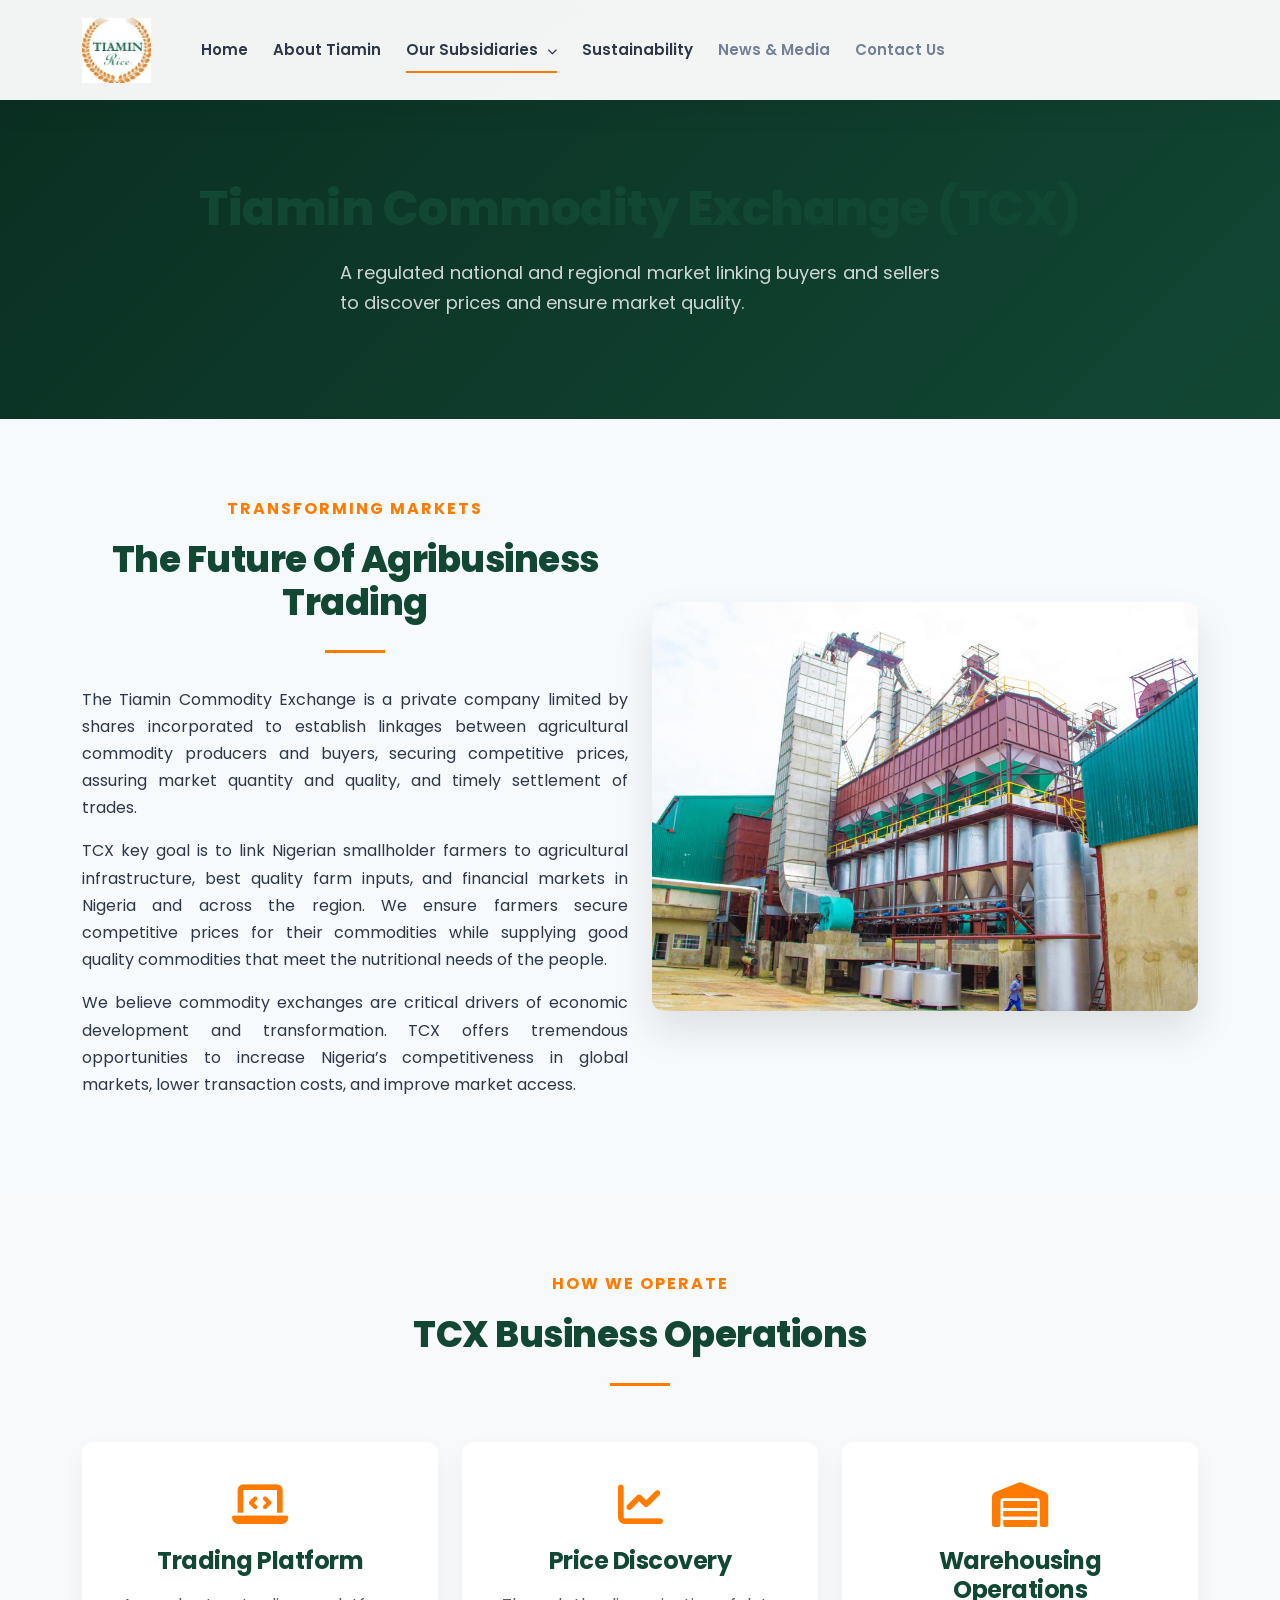
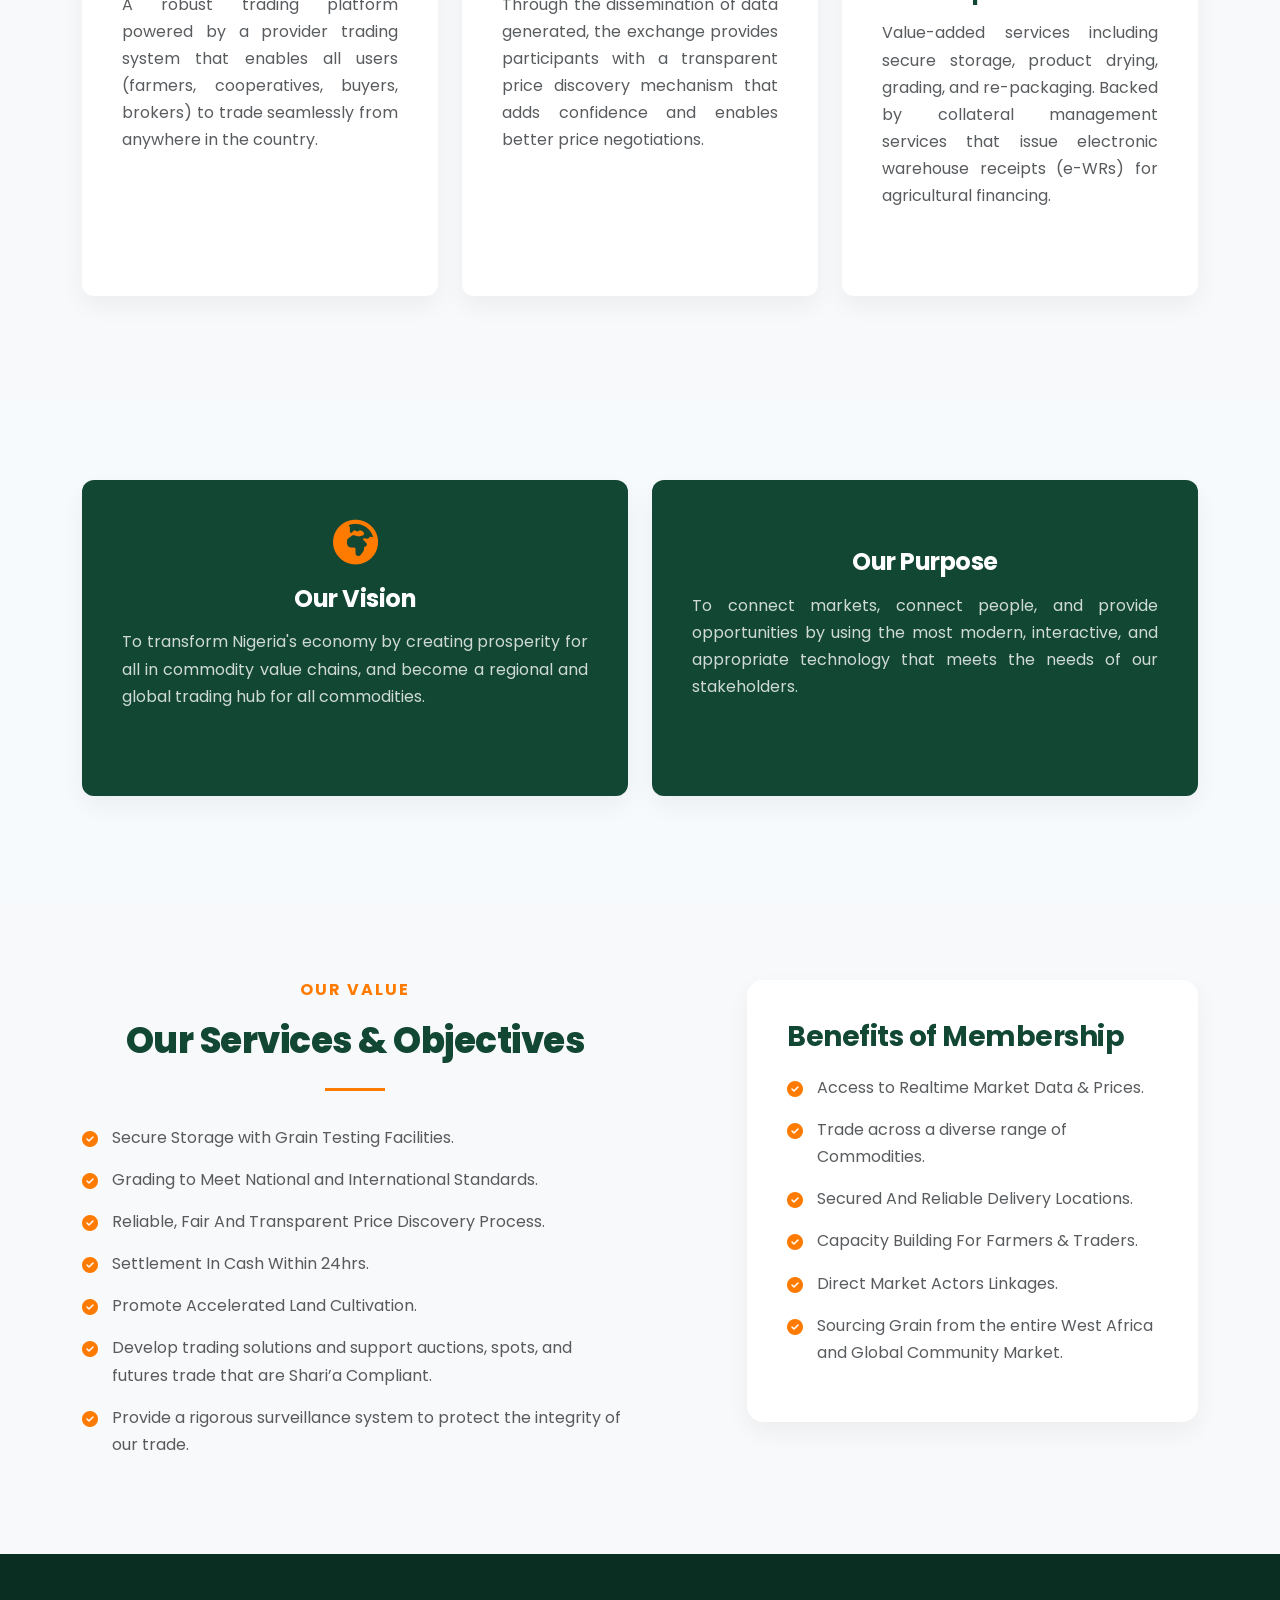
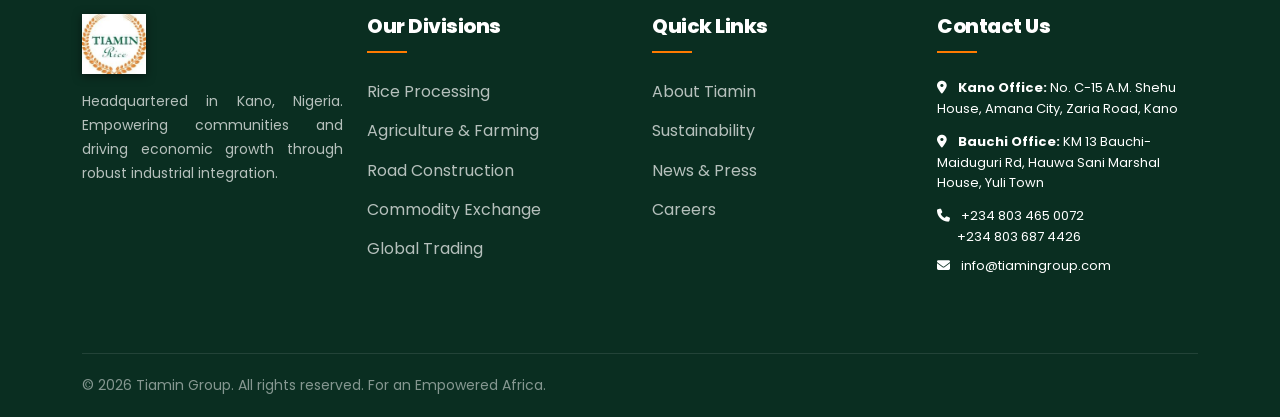
<file: tcx.html>
<!DOCTYPE html>
<html lang="en">
<head>
    <meta charset="UTF-8">
    <meta name="viewport" content="width=device-width, initial-scale=1">
    <title>TCX | Tiamin Commodity Exchange</title>
    
    <link rel="preconnect" href="https://fonts.googleapis.com">
    <link rel="preconnect" href="https://fonts.gstatic.com" crossorigin>
    <link href="https://fonts.googleapis.com/css2?family=Poppins:wght@300;400;500;600;700;800;900&display=swap" rel="stylesheet">
    <link href="https://cdn.jsdelivr.net/npm/bootstrap@5.3.0/dist/css/bootstrap.min.css" rel="stylesheet">
    <link rel="stylesheet" href="https://cdnjs.cloudflare.com/ajax/libs/font-awesome/6.5.0/css/all.min.css" />
    <link rel="stylesheet" href="assets/style.css">
    
    <style>
        .inner-hero {
            padding: 180px 0 100px;
            background: linear-gradient(135deg, var(--color-primary-dark) 0%, var(--color-primary) 100%);
            color: #fff;
            text-align: center;
        }
        .inner-hero h1 { font-weight: 800; font-size: 48px; margin-bottom: 20px; }
        .inner-hero p { font-size: 18px; max-width: 600px; margin: 0 auto; color: rgba(255,255,255,0.8); }
        .content-section { padding: 80px 0; }
        .feature-list li {
            margin-bottom: 15px;
            position: relative;
            padding-left: 30px;
        }
        .feature-list li::before {
            content: '\f058';
            font-family: 'Font Awesome 6 Free';
            font-weight: 900;
            color: var(--color-accent);
            position: absolute;
            left: 0;
            top: 2px;
        }
        .tcx-card {
            background: #fff;
            padding: 40px;
            border-radius: 12px;
            box-shadow: 0 10px 25px rgba(0,0,0,0.05);
            margin-bottom: 30px;
            height: 100%;
            transition: transform 0.3s ease;
        }
        .tcx-card:hover { transform: translateY(-5px); }
        .tcx-card i { font-size: 45px; color: var(--color-accent); margin-bottom: 20px; }
        .tcx-card h4 { font-weight: 700; color: var(--color-primary); margin-bottom: 15px; }
    </style>
</head>
<body>

    <!-- HEADER -->
    <header class="site-header" id="masthead">
        <div class="container">
            <div class="header-inner">
                <div class="site-branding">
                    <a href="index.html" class="logo-image"><img src="assets/logo.jpg" alt="Tiamin Group" style="height: 65px; width: auto; transition: transform 0.3s ease;"></a>
                </div>
                <nav class="site-navigation">
                    <ul class="main-menu">
                        <li><a href="index.html">Home</a></li>
                        <li><a href="about.html">About Tiamin</a></li>
                        <li class="has-dropdown">
                            <a href="index.html#businesses" class="active">Our Subsidiaries <i class="fas fa-chevron-down" style="font-size: 10px; margin-left: 5px;"></i></a>
                            <ul class="sub-menu">
                                <li><a href="rice.html">Rice Processing</a></li>
                                <li><a href="tcx.html" class="active">Commodity Exchange</a></li>
                                <li><a href="gold.html">Global Trading</a></li>
                            </ul>
                        </li>
                        <li><a href="index.html#sustainability">Sustainability</a></li>
                        <li class="greymenu"><a href="index.html#media">News & Media</a></li>
                        <li class="greymenu"><a href="#contact">Contact Us</a></li>
                    </ul>
                </nav>
                <div class="d-lg-none" style="flex-grow: 1; text-align: center; font-weight: 800; color: var(--color-primary); font-size: 17px; letter-spacing: 1.5px; text-transform: uppercase;">Tiamin Group</div>
                <div class="d-lg-none mobile-toggle">
                    <button class="btn" style="font-size:24px; color:var(--color-primary);"><i class="fas fa-bars"></i></button>
                </div>
            </div>
        </div>
    </header>

    <!-- INNER HERO -->
    <section class="inner-hero">
        <div class="container">
            <h1>Tiamin Commodity Exchange (TCX)</h1>
            <p>A regulated national and regional market linking buyers and sellers to discover prices and ensure market quality.</p>
        </div>
    </section>

    <!-- TCX OVERVIEW -->
    <section class="content-section">
        <div class="container">
            <div class="row align-items-center">
                <div class="col-lg-6 mb-4 mb-lg-0">
                    <div class="cms-heading text-left mb-4">
                        <h6 style="color:var(--color-accent); font-weight:700; text-transform:uppercase; letter-spacing:2px;">Transforming Markets</h6>
                        <h2 class="custom-heading text-left">The Future of Agribusiness Trading</h2>
                        <span class="heading-underline ml-0" style="margin-left:0;"></span>
                    </div>
                    <p>The Tiamin Commodity Exchange is a private company limited by shares incorporated to establish linkages between agricultural commodity producers and buyers, securing competitive prices, assuring market quantity and quality, and timely settlement of trades.</p>
                    <p>TCX key goal is to link Nigerian smallholder farmers to agricultural infrastructure, best quality farm inputs, and financial markets in Nigeria and across the region. We ensure farmers secure competitive prices for their commodities while supplying good quality commodities that meet the nutritional needs of the people.</p>
                    <p>We believe commodity exchanges are critical drivers of economic development and transformation. TCX offers tremendous opportunities to increase Nigeria’s competitiveness in global markets, lower transaction costs, and improve market access.</p>
                </div>
                <div class="col-lg-6">
                    <img src="assets/WhatsApp%20Image%202026-07-27%20at%2000.41.22%20(3).jpeg" alt="TCX Operations" style="width: 100%; border-radius: 12px; box-shadow: 0 20px 40px rgba(0,0,0,0.1); aspect-ratio: 4/3; object-fit: cover;">
                </div>
            </div>
        </div>
    </section>

    <!-- OPERATIONS -->
    <section class="content-section bg-light">
        <div class="container">
            <div class="cms-heading text-center mb-5">
                <h6 style="color:var(--color-accent); font-weight:700; text-transform:uppercase; letter-spacing:2px;">How We Operate</h6>
                <h2 class="custom-heading mx-auto">TCX Business Operations</h2>
                <span class="heading-underline mx-auto"></span>
            </div>
            
            <div class="row">
                <div class="col-md-4 mb-4">
                    <div class="tcx-card text-center">
                        <i class="fas fa-laptop-code"></i>
                        <h4>Trading Platform</h4>
                        <p class="text-muted">A robust trading platform powered by a provider trading system that enables all users (farmers, cooperatives, buyers, brokers) to trade seamlessly from anywhere in the country.</p>
                    </div>
                </div>
                <div class="col-md-4 mb-4">
                    <div class="tcx-card text-center">
                        <i class="fas fa-chart-line"></i>
                        <h4>Price Discovery</h4>
                        <p class="text-muted">Through the dissemination of data generated, the exchange provides participants with a transparent price discovery mechanism that adds confidence and enables better price negotiations.</p>
                    </div>
                </div>
                <div class="col-md-4 mb-4">
                    <div class="tcx-card text-center">
                        <i class="fas fa-warehouse"></i>
                        <h4>Warehousing Operations</h4>
                        <p class="text-muted">Value-added services including secure storage, product drying, grading, and re-packaging. Backed by collateral management services that issue electronic warehouse receipts (e-WRs) for agricultural financing.</p>
                    </div>
                </div>
            </div>
        </div>
    </section>

    <!-- VISION, PURPOSE & OBJECTIVES -->
    <section class="content-section">
        <div class="container text-center">
            <div class="row">
                <div class="col-md-6 mb-4">
                    <div class="tcx-card" style="background: var(--color-primary); color: #fff;">
                        <i class="fas fa-globe-africa" style="color: var(--color-accent);"></i>
                        <h4 style="color: #fff;">Our Vision</h4>
                        <p style="color: rgba(255,255,255,0.8);">To transform Nigeria's economy by creating prosperity for all in commodity value chains, and become a regional and global trading hub for all commodities.</p>
                    </div>
                </div>
                <div class="col-md-6 mb-4">
                    <div class="tcx-card" style="background: var(--color-primary); color: #fff;">
                        <i class="fas fa-hand-holding-seedling" style="color: var(--color-accent);"></i>
                        <h4 style="color: #fff;">Our Purpose</h4>
                        <p style="color: rgba(255,255,255,0.8);">To connect markets, connect people, and provide opportunities by using the most modern, interactive, and appropriate technology that meets the needs of our stakeholders.</p>
                    </div>
                </div>
            </div>
        </div>
    </section>

    <!-- SERVICES AND BENEFITS -->
    <section class="content-section bg-light">
        <div class="container">
            <div class="row">
                <div class="col-lg-6 mb-4 mb-lg-0">
                    <div class="cms-heading text-left mb-4">
                        <h6 style="color:var(--color-accent); font-weight:700; text-transform:uppercase; letter-spacing:2px;">Our Value</h6>
                        <h2 class="custom-heading text-left">Our Services & Objectives</h2>
                        <span class="heading-underline ml-0" style="margin-left:0;"></span>
                    </div>
                    <ul class="list-unstyled feature-list text-muted">
                        <li>Secure Storage with Grain Testing Facilities.</li>
                        <li>Grading to Meet National and International Standards.</li>
                        <li>Reliable, Fair And Transparent Price Discovery Process.</li>
                        <li>Settlement In Cash Within 24hrs.</li>
                        <li>Promote Accelerated Land Cultivation.</li>
                        <li>Develop trading solutions and support auctions, spots, and futures trade that are Shari’a Compliant.</li>
                        <li>Provide a rigorous surveillance system to protect the integrity of our trade.</li>
                    </ul>
                </div>
                <div class="col-lg-5 offset-lg-1">
                    <div style="background: var(--color-card-bg); padding: 40px; border-radius: 16px; box-shadow: 0 10px 25px rgba(0,0,0,0.05);">
                        <h3 style="font-weight: 700; margin-bottom: 20px; color: var(--color-primary);">Benefits of Membership</h3>
                        <ul class="list-unstyled feature-list text-muted">
                            <li>Access to Realtime Market Data & Prices.</li>
                            <li>Trade across a diverse range of Commodities.</li>
                            <li>Secured And Reliable Delivery Locations.</li>
                            <li>Capacity Building For Farmers & Traders.</li>
                            <li>Direct Market Actors Linkages.</li>
                            <li>Sourcing Grain from the entire West Africa and Global Community Market.</li>
                        </ul>
                    </div>
                </div>
            </div>
        </div>
    </section>

    <!-- FOOTER -->
    <footer class="site-footer" id="contact">
        <div class="container">
            <div class="row">
                <div class="col-lg-3 col-md-6 mb-4">
                    <a href="index.html" class="logo-image mb-3 d-block"><img src="assets/logo.jpg" alt="Tiamin Group" style="height: 60px; filter: drop-shadow(0px 2px 5px rgba(0,0,0,0.5));"></a>
                    <p style="color:rgba(255,255,255,0.7); font-size:14px;">Headquartered in Kano, Nigeria. Empowering communities and driving economic growth through robust industrial integration.</p>
                </div>
                <div class="col-lg-3 col-md-6 mb-4">
                    <h4 class="footer-widget-title">Our Divisions</h4>
                    <ul class="footer-menu">
                        <li><a href="rice.html">Rice Processing</a></li>
                        <li><a href="rice.html#farm">Agriculture & Farming</a></li>
                        <li><a href="index.html#businesses">Road Construction</a></li>
                        <li><a href="tcx.html">Commodity Exchange</a></li>
                        <li><a href="gold.html">Global Trading</a></li>
                    </ul>
                </div>
                <div class="col-lg-3 col-md-6 mb-4">
                    <h4 class="footer-widget-title">Quick Links</h4>
                    <ul class="footer-menu">
                        <li><a href="about.html">About Tiamin</a></li>
                        <li><a href="index.html#sustainability">Sustainability</a></li>
                        <li><a href="index.html#media">News & Press</a></li>
                        <li><a href="index.html#careers">Careers</a></li>
                    </ul>
                </div>
                <div class="col-lg-3 col-md-6 mb-4">
                    <h4 class="footer-widget-title">Contact Us</h4>
                    <ul class="footer-menu" style="font-size: 13px; line-height: 1.6;">
                        <li style="margin-bottom: 12px;"><i class="fas fa-map-marker-alt me-2 text-accent"></i> <strong>Kano Office:</strong> No. C-15 A.M. Shehu House, Amana City, Zaria Road, Kano</li>
                        <li style="margin-bottom: 12px;"><i class="fas fa-map-marker-alt me-2 text-accent"></i> <strong>Bauchi Office:</strong> KM 13 Bauchi-Maiduguri Rd, Hauwa Sani Marshal House, Yuli Town</li>
                        <li style="margin-bottom: 8px;"><i class="fas fa-phone me-2 text-accent"></i> +234 803 465 0072<br><span style="padding-left: 20px;">+234 803 687 4426</span></li>
                        <li><i class="fas fa-envelope me-2 text-accent"></i> info@tiamingroup.com</li>
                    </ul>
                </div>
            </div>
            <div class="footer-bottom">
                <p class="mb-0">&copy; 2026 Tiamin Group. All rights reserved. For an Empowered Africa.</p>
            </div>
        </div>
    </footer>

    <!-- Scripts -->
    <script src="https://cdn.jsdelivr.net/npm/bootstrap@5.3.0/dist/js/bootstrap.bundle.min.js"></script>
    <script>
        // Sticky Header
        window.addEventListener('scroll', function() {
            const header = document.getElementById('masthead');
            if (window.scrollY > 50) {
                header.classList.add('sticky');
            } else {
                header.classList.remove('sticky');
            }
        });
        
        // Mobile Menu Toggle
        document.querySelector('.mobile-toggle button').addEventListener('click', function() {
            const nav = document.querySelector('.site-navigation');
            nav.classList.toggle('active');
        });
    </script>
</body>
</html>
</file>
<file: assets/style.css>
/* =======================================================================
           CORPORATE VARIABLES & BASE (Tiamin Colors, Dangote-style Architecture)
        ======================================================================= */
        :root {
            --color-primary: #124734; /* Tiamin Forest Green */
            --color-primary-dark: #0a2e21;
            --color-accent: #FF7B00; /* Vibrant Sunset Orange */
            --color-accent-hover: #FF9D00;
            --color-text: #2D3748; /* Soft Slate */
            --color-text-light: #718096; /* Cool Grey */
            --color-bg-grey: #F7FAFC; /* Crisp Light Blue-Grey */
            --color-card-bg: #ffffff;
            
            --gradient-primary: linear-gradient(135deg, #124734 0%, #29a073 100%);
            --gradient-accent: linear-gradient(135deg, #FF7B00 0%, #FFB000 100%);
            
            --font-heading: 'Poppins', sans-serif;
            --font-main: 'Poppins', sans-serif;
            --header-height: 100px;
            --header-height-sticky: 80px;
            
            --transition: all 0.4s cubic-bezier(0.175, 0.885, 0.32, 1.27); /* Bouncy dynamic transition */
        }

        body {
            font-family: var(--font-main);
            color: var(--color-text);
            line-height: 1.7;
            -webkit-font-smoothing: antialiased;
            background-color: var(--color-bg-grey);
        }
        
        p {
            text-align: justify;
        }

        a { color: var(--color-primary); text-decoration: none; transition: var(--transition); }
        a:hover { color: var(--color-accent); }

        h1, h2, h3, h4, h5, h6 { 
            font-family: var(--font-heading); 
            font-weight: 800; 
            color: var(--color-primary); 
            margin-bottom: 20px; 
            letter-spacing: -0.5px;
        }

        .section-padding { padding: 80px 0; }
        .bg-grey { background-color: var(--color-bg-grey); }

        /* =======================================================================
           HEADER (Sticky, Corporate Layout)
        ======================================================================= */
        .site-header {
            position: fixed;
            top: 0; left: 0; width: 100%;
            background: rgba(255, 255, 255, 0.95);
            backdrop-filter: blur(10px);
            -webkit-backdrop-filter: blur(10px);
            z-index: 1030;
            box-shadow: 0 10px 30px rgba(0,0,0,0.05);
            border-bottom: none;
            transition: var(--transition);
        }

        .header-inner {
            display: flex;
            align-items: center;
            justify-content: flex-start;
            height: var(--header-height);
            transition: height 0.3s ease;
        }

        .site-navigation {
            margin-left: 50px;
        }

        .mobile-toggle {
            margin-left: auto;
        }

        .site-header.sticky .header-inner { height: var(--header-height-sticky); }

        .logo-text {
            font-size: 28px;
            font-weight: 900;
            color: var(--color-primary);
            letter-spacing: -0.5px;
            margin: 0;
            text-transform: uppercase;
        }
        .logo-text span { color: var(--color-accent); }

        .main-menu {
            display: flex;
            list-style: none;
            margin: 0; padding: 0;
            gap: 25px;
        }

        .main-menu li a {
            font-size: 15px;
            font-weight: 600;
            color: var(--color-text);
            text-transform: capitalize;
            position: relative;
            padding: 10px 0;
            display: block;
        }

        /* The grey menu items from the reference */
        .main-menu li.greymenu a { color: var(--color-text-light); }
        .main-menu li.greymenu a:hover { color: var(--color-accent); }

        .main-menu li a::after {
            content: '';
            position: absolute;
            bottom: 0; left: 0; width: 0; height: 2px;
            background: var(--color-accent);
            transition: var(--transition);
        }
        .main-menu li a:hover::after, .main-menu li a.active::after { width: 100%; }

        /* =======================================================================
           DROPDOWN MENU
        ======================================================================= */
        .main-menu li.has-dropdown { position: relative; }
        .sub-menu {
            position: absolute; top: 100%; left: 0;
            background: #ffffff;
            min-width: 240px; box-shadow: 0 15px 40px rgba(18, 71, 52, 0.1); border-radius: 16px; border: none;
            padding: 15px 0; opacity: 0; visibility: hidden; transform: translateY(15px);
            transition: all 0.3s cubic-bezier(0.175, 0.885, 0.32, 1.27); list-style: none; z-index: 100; margin: 0;
        }
        .main-menu li.has-dropdown:hover .sub-menu { opacity: 1; visibility: visible; transform: translateY(0); }
        .main-menu li.has-dropdown:hover > a i { transform: rotate(180deg); }
        .sub-menu li { margin: 0; }
        .sub-menu li a {
            padding: 10px 25px; font-size: 15px; border-bottom: none;
            color: var(--color-text); display: block; font-weight: 600;
        }
        .sub-menu li:last-child a { border-bottom: none; }
        .sub-menu li a::after { display: none !important; }
        .sub-menu li a:hover { background: transparent; color: var(--color-accent); padding-left: 32px; }

        /* =======================================================================
           HERO SLIDER (Mimicking Slider Revolution)
        ======================================================================= */
        .hero-section {
            margin-top: var(--header-height);
            height: calc(100vh - var(--header-height));
            min-height: 600px;
            max-height: 800px;
            position: relative;
        }

        .swiper-hero { width: 100%; height: 100%; }

        .hero-slide-bg {
            position: absolute; inset: 0;
            background-size: cover;
            background-position: center;
            background-repeat: no-repeat;
        }

        .hero-slide-bg::after {
            content: ''; position: absolute; inset: 0;
            background: linear-gradient(135deg, rgba(18, 71, 52, 0.9) 0%, rgba(255, 123, 0, 0.4) 100%);
        }

        .hero-content {
            position: relative;
            z-index: 10;
            height: 100%;
            display: flex;
            flex-direction: column;
            justify-content: center;
            padding: 0 5%;
            max-width: 800px;
        }

        .hero-title {
            color: #ffffff;
            font-size: 72px;
            line-height: 1.05;
            font-weight: 800;
            letter-spacing: -2px;
            margin-bottom: 25px;
            opacity: 0; transform: translateY(30px);
            transition: all 1s ease 0.3s;
        }

        .hero-desc {
            color: #ffffff;
            font-size: 18px;
            font-weight: 400;
            margin-bottom: 35px;
            max-width: 650px;
            opacity: 0; transform: translateY(30px);
            transition: all 1s ease 0.5s;
        }

        .hero-btn {
            display: inline-flex;
            align-items: center;
            background: var(--gradient-accent);
            color: #ffffff;
            padding: 16px 40px;
            font-size: 16px;
            font-weight: 700;
            border-radius: 50px;
            border: none;
            box-shadow: 0 10px 25px rgba(255, 123, 0, 0.4);
            opacity: 0; transform: translateY(30px);
            transition: all 1s cubic-bezier(0.175, 0.885, 0.32, 1.27) 0.7s;
        }
        .hero-btn i { margin-left: 10px; transition: transform 0.3s ease; }
        .hero-btn:hover { background: var(--gradient-accent); color: #ffffff; box-shadow: 0 15px 35px rgba(255, 123, 0, 0.6); transform: translateY(-5px) scale(1.05) !important; }

        /* Active Slide Animations */
        .swiper-slide-active .hero-title,
        .swiper-slide-active .hero-desc,
        .swiper-slide-active .hero-btn {
            opacity: 1; transform: translateY(0);
        }

        .swiper-button-next, .swiper-button-prev {
            color: #ffffff;
            background: rgba(0,0,0,0.3);
            width: 50px; height: 50px;
            border-radius: 50%;
        }
        .swiper-button-next:after, .swiper-button-prev:after { font-size: 20px; }

        /* =======================================================================
           CONTACT BOX / STATS (Direct structural port)
        ======================================================================= */
        .cms-contact-box-wrap {
            background: var(--gradient-primary);
            padding: 50px 0;
            position: relative;
            z-index: 20;
            margin-top: -50px; /* Overlap */
            border-radius: 24px;
            box-shadow: 0 20px 50px rgba(18, 71, 52, 0.3);
            border: none;
            max-width: 1200px;
            margin-left: auto; margin-right: auto;
        }

        .cms-contact-box {
            display: flex;
            justify-content: space-around;
            flex-wrap: wrap;
        }

        .info-item {
            display: flex;
            align-items: center;
            color: #ffffff;
            padding: 15px;
        }

        .info-item .inner-icon {
            font-size: 45px;
            color: #ffffff;
            margin-right: 20px;
            filter: drop-shadow(0 5px 10px rgba(0,0,0,0.2));
        }

        .info-item .inner-text .above-text {
            font-family: var(--font-heading);
            font-size: 38px;
            font-weight: 800;
            line-height: 1;
            margin-bottom: 5px;
            color: #ffffff;
        }

        .info-item .inner-text .bellow-text {
            font-size: 14px;
            font-weight: 600;
            text-transform: uppercase;
            letter-spacing: 1px;
            color: rgba(255,255,255,0.9);
        }

        /* =======================================================================
           FANCY BOXES (Sectors Grid) - ENHANCED
        ======================================================================= */
        .fancy-boxes-wrap {
            padding: 120px 0 90px;
            background: var(--color-bg-grey);
        }

        .cms-fancy-box {
            background: #ffffff;
            padding: 35px 25px;
            border-radius: 16px;
            box-shadow: 0 10px 25px rgba(18, 71, 52, 0.05);
            border: none;
            height: 100%;
            position: relative;
            overflow: hidden;
            transition: all 0.5s cubic-bezier(0.175, 0.885, 0.32, 1.27);
            margin-bottom: 30px;
            z-index: 1;
            text-align: center;
        }
        .cms-fancy-box:hover {
            box-shadow: 0 20px 40px rgba(18, 71, 52, 0.1);
            transform: translateY(-10px);
            background: #ffffff;
            border-color: transparent;
        }

        /* Expanding top border accent */
        .cms-fancy-box::after {
            content: '';
            position: absolute;
            top: 0;
            left: 0;
            width: 100%;
            height: 4px;
            background: var(--card-color, #ccc);
            z-index: 3;
            border-top-left-radius: 16px;
            border-top-right-radius: 16px;
        }

        .cms-fancy-box-icon-wrap {
            width: 55px; height: 55px;
            border-radius: 50%;
            background-color: var(--card-bg-color, #f0f0f0);
            color: var(--card-color, #333);
            display: flex; align-items: center; justify-content: center;
            margin: 0 auto 15px;
            font-size: 22px;
        }

        .cms-fancy-box-number {
            font-size: 32px;
            font-weight: 800;
            color: var(--card-color, #333);
            margin-bottom: 5px;
            line-height: 1;
        }

        .cms-fancy-box-title {
            font-size: 15px;
            font-weight: 700;
            color: var(--color-text);
            margin-bottom: 5px;
        }

        .cms-fancy-box-description {
            font-size: 13px;
            color: var(--color-text-light);
            margin-bottom: 0;
        }

        .item-overlay { display: none; }

        /* =======================================================================
           CEO MESSAGE SECTION
        ======================================================================= */
        .ceo-section {
            padding: 100px 0;
            background: transparent;
            position: relative;
        }
        
        .ceo-image-wrapper {
            position: relative;
            padding-right: 30px;
            padding-bottom: 30px;
        }
        
        .ceo-image-wrapper::after {
            content: '';
            position: absolute;
            right: 0;
            bottom: 0;
            width: 80%;
            height: 80%;
            background: var(--gradient-accent);
            z-index: 0;
            border-radius: 24px;
        }
        
        .ceo-image-wrapper img {
            position: relative;
            z-index: 1;
            width: 100%;
            border-radius: 24px;
            box-shadow: 0 15px 30px rgba(18, 71, 52, 0.15);
        }
        
        .ceo-content {
            padding-left: 40px;
            display: flex;
            flex-direction: column;
            justify-content: center;
            height: 100%;
        }
        
        .ceo-greeting {
            color: var(--color-accent);
            font-size: 16px;
            font-weight: 700;
            text-transform: uppercase;
            letter-spacing: 2px;
            margin-bottom: 15px;
        }
        
        .ceo-title-main {
            font-size: 40px;
            font-weight: 800;
            color: var(--color-text);
            line-height: 1.2;
            margin-bottom: 30px;
        }
        
        .ceo-quote {
            font-size: 22px;
            font-style: italic;
            color: var(--color-text-light);
            margin-bottom: 25px;
            border-left: 4px solid var(--color-accent);
            padding-left: 20px;
        }
        
        .ceo-text {
            font-size: 16px;
            color: var(--color-text-light);
            line-height: 1.8;
            margin-bottom: 35px;
        }
        
        .ceo-signature-block {
            display: flex;
            align-items: center;
        }
        
        .ceo-details h4 {
            margin: 0;
            font-size: 22px;
            font-weight: 800;
            color: var(--color-primary);
        }
        
        .ceo-details p {
            margin: 0;
            font-size: 14px;
            color: var(--color-text-light);
            text-transform: uppercase;
            letter-spacing: 1px;
            font-weight: 600;
        }

        /* =======================================================================
           HEADING STYLE (Reference: .cms-heading)
        ======================================================================= */
        .cms-heading {
            text-align: center;
            margin-bottom: 60px;
        }

        .cms-heading .custom-heading {
            font-size: 36px;
            font-weight: 800;
            color: var(--color-primary);
            text-transform: capitalize;
            margin-bottom: 10px;
        }

        .cms-heading .custom-description {
            font-size: 18px;
            color: var(--color-text-light);
            margin-bottom: 20px;
        }

        .cms-heading .heading-underline {
            display: inline-block;
            width: 60px;
            height: 3px;
            background: var(--color-accent);
        }

        /* =======================================================================
           NEWS CAROUSEL (Post Carousel) - ENHANCED
        ======================================================================= */
        .news-section {
            background: var(--color-bg-grey);
            padding: 100px 0;
        }

        .carousel-item-inner {
            background: linear-gradient(145deg, #ffffff, var(--color-card-bg));
            border-radius: 16px;
            overflow: hidden;
            height: 100%;
            display: flex;
            flex-direction: column;
            box-shadow: 0 20px 40px rgba(18, 71, 52, 0.08), inset 0 0 0 1px rgba(255, 255, 255, 0.8);
            transition: all 0.5s cubic-bezier(0.165, 0.84, 0.44, 1);
            position: relative;
            border: none;
            z-index: 1;
        }
        
        .carousel-item-inner:hover {
            box-shadow: 0 25px 60px rgba(18, 71, 52, 0.1);
            transform: translateY(-10px);
        }

        .entry-featured {
            overflow: hidden;
            position: relative;
        }

        /* Dark overlay gradient for images so the date pops */
        .entry-featured::after {
            content: '';
            position: absolute;
            bottom: 0; left: 0; width: 100%; height: 50%;
            background: linear-gradient(to top, rgba(0,0,0,0.6) 0%, rgba(0,0,0,0) 100%);
            z-index: 1;
            pointer-events: none;
        }

        .entry-featured img {
            width: 100%;
            height: 280px;
            object-fit: cover;
            transition: transform 0.8s cubic-bezier(0.165, 0.84, 0.44, 1);
        }

        .carousel-item-inner:hover .entry-featured img {
            transform: scale(1.1);
        }

        /* Overlapping Date Badge */
        .post-date-badge {
            position: absolute;
            bottom: 20px; left: 30px;
            background: var(--color-accent);
            color: #fff;
            padding: 8px 15px;
            border-radius: 4px;
            font-size: 13px;
            font-weight: 700;
            text-transform: uppercase;
            letter-spacing: 1px;
            z-index: 2;
            box-shadow: 0 5px 15px rgba(201, 168, 76, 0.4);
        }

        .entry-body {
            padding: 35px 30px 40px;
            flex-grow: 1;
            display: flex;
            flex-direction: column;
            background: transparent;
            position: relative;
        }

        .entry-title {
            font-size: 22px;
            line-height: 1.4;
            margin-bottom: 20px;
            font-weight: 800;
        }
        .entry-title a { color: var(--color-primary); }
        .entry-title a:hover { color: var(--color-accent); }

        .entry-content-text {
            color: var(--color-text-light);
            font-size: 16px;
            line-height: 1.7;
            margin-bottom: 30px;
            flex-grow: 1;
        }

        .entry-readmore {
            margin-top: auto;
        }

        .entry-readmore a {
            display: inline-flex;
            align-items: center;
            font-size: 15px;
            font-weight: 700;
            color: var(--color-primary);
            text-transform: uppercase;
            letter-spacing: 0.5px;
            transition: var(--transition);
        }
        .entry-readmore a i {
            margin-left: 8px;
            font-size: 14px;
            transition: transform 0.3s ease;
        }
        .entry-readmore a:hover { color: var(--color-accent); }
        .entry-readmore a:hover i { transform: translateX(6px); }

        .swiper-pagination-bullets { bottom: -50px !important; }
        .swiper-pagination-bullet { width: 12px; height: 12px; transition: all 0.3s ease; }
        .swiper-pagination-bullet-active { background: var(--color-accent) !important; width: 30px; border-radius: 10px; }

        /* =======================================================================
           FOOTER
        ======================================================================= */
        .site-footer {
            background: var(--color-primary-dark);
            color: #ffffff;
            padding: 60px 0 20px;
        }

        .footer-widget-title {
            color: #ffffff;
            font-size: 20px;
            margin-bottom: 25px;
            position: relative;
            padding-bottom: 15px;
        }
        .footer-widget-title::after {
            content: ''; position: absolute;
            left: 0; bottom: 0;
            width: 40px; height: 2px;
            background: var(--color-accent);
        }

        .footer-menu { list-style: none; padding: 0; margin: 0; }
        .footer-menu li { margin-bottom: 12px; }
        .footer-menu a { color: rgba(255,255,255,0.7); }
        .footer-menu a:hover { color: var(--color-accent); padding-left: 5px; }

        .footer-bottom {
            border-top: 1px solid rgba(255,255,255,0.1);
            padding-top: 20px;
            margin-top: 40px;
            text-align: center;
            font-size: 14px;
            color: rgba(255,255,255,0.5);
        }

        /* =======================================================================
           MOBILE RESPONSIVENESS
        ======================================================================= */
        @media (max-width: 768px) {
            .hero-title {
                font-size: 35px;
            }
            .ceo-title-main, .custom-heading {
                font-size: 26px !important;
            }
            .hero-desc {
                font-size: 16px;
                margin-bottom: 20px;
            }
            .cms-contact-box-wrap {
                padding: 25px 20px;
                border-radius: 16px;
            }
            .cms-contact-box {
                flex-direction: column;
                align-items: stretch;
            }
            .info-item {
                flex-direction: row;
                align-items: center;
                margin-bottom: 0;
                padding: 15px 0;
                width: 100%;
                border-bottom: 1px solid rgba(255, 255, 255, 0.15);
            }
            .info-item:last-child {
                border-bottom: none;
            }
            .info-item .inner-icon {
                margin-right: 20px;
                margin-bottom: 0;
                font-size: 32px;
                width: 45px;
                display: flex;
                justify-content: center;
            }
            .info-item .inner-text {
                text-align: left;
                flex-grow: 1;
            }
            .info-item .inner-text .above-text {
                font-size: 24px;
                margin-bottom: 2px;
            }
            .info-item .inner-text .bellow-text {
                font-size: 13px;
                line-height: 1.4;
            }
            section {
                padding: 60px 0 !important;
            }
            .mb-5.mb-lg-0 {
                margin-bottom: 40px !important;
            }
            .pl-lg-5, .pr-lg-5 {
                padding-left: 15px !important;
                padding-right: 15px !important;
            }
            .ceo-image-wrapper {
                padding-right: 15px;
                padding-bottom: 15px;
                margin-top: 30px;
            }
            .ceo-content {
                padding-left: 0;
                margin-top: 30px;
            }
            .site-navigation {
                display: none;
                position: absolute;
                top: 100%;
                left: 0;
                width: 100%;
                background: #ffffff;
                box-shadow: 0 10px 15px rgba(0,0,0,0.1);
                padding: 15px 0;
                z-index: 1000;
            }
            .site-navigation.active {
                display: block;
            }
            .main-menu {
                flex-direction: column;
                gap: 0;
            }
            .main-menu li {
                margin: 0;
            }
            .sub-menu {
                position: static; opacity: 1; visibility: visible; transform: none; box-shadow: none; background: transparent; padding-left: 20px; margin-top: -10px; display: block; min-width: auto;
            }
            .main-menu li a {
                padding: 15px 20px !important;
                display: block;
                color: var(--color-primary);
                border-bottom: 1px solid rgba(0,0,0,0.05);
            }
            .main-menu li a::after {
                display: none;
            }
            img {
                max-width: 100%;
                height: auto;
            }
            .inner-hero {
                padding: 120px 15px 60px !important;
            }
            .inner-hero h1 {
                font-size: 32px !important;
            }
            .inner-hero p {
                font-size: 16px !important;
            }
            .fancy-boxes-wrap {
                padding: 60px 0 !important;
            }
        }
</file>
